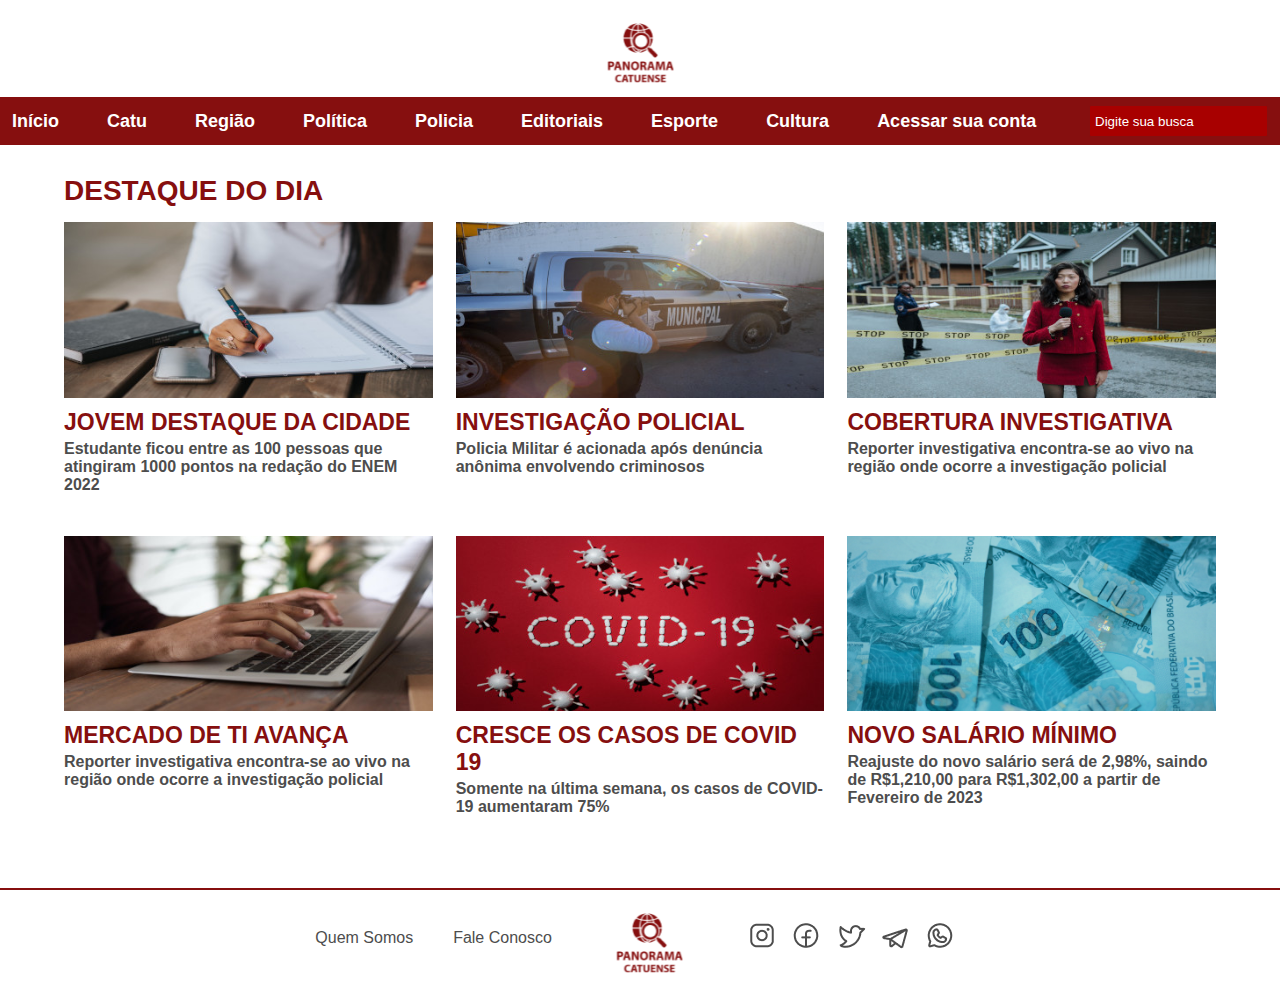
<file: html/index.html>
<!DOCTYPE html>
<html lang="pt-br">

<head>
    <meta charset="UTF-8">
    <meta http-equiv="X-UA-Compatible" content="IE=edge">
    <meta name="descrição" content="Página Inicial do Portal Panorama Catuense">
    <meta name="autores" content="Valter Filho e Álvaro">
    <link rel="stylesheet" href="/css/estilo.css">
    <title> Início - Panorama Catuense </title>
</head>

<body>
    <!-- INÍCIO DA ESTRUTURA DO CABEÇALHO DO PORTAL PANORAMA CATUENSE  -->
    <header class="cabeçalho-panorama-catuense"> 
        <div class="logotipo-superior-portal">
            <a href="/html/index.html"> <img src="/Icones e logotipos/Icones do logotipo/Logotipo Superior.png" alt="Logotipo do portal de notícias Panorama Catuense"> </a>
        </div>
        <nav class="menu-categorias-panorama-catuense"> 
            <ul> 
                <li id="espaçamento_esquerdo_categoria_inicio"> <a href="/html/index.html"> Início </a> </li>
                <li> <a href="/html/catu.html"> Catu </a> </li>
                <li> <a href="/html/região.html"> Região </a> </li>
                <li> <a href="/html/politica.html"> Política </a> </li>
                <li> <a href="/html/policia.html"> Policia </a> </li>
                <li> <a href="/html/editoriais.html"> Editoriais </a> </li>
                <li> <a href="/html/esporte.html"> Esporte </a> </li>
                <li> <a href="/html/cultura.html"> Cultura </a> </li>
                <li id="espaçamento-direito_acessar_conta"> <a href="/html/acessar_conta.html"> Acessar sua conta </a> </li>
            </ul> 
            <form action="" method="get" class="formulário_de_busca">
                <input class="input_do_campo_de_busca" type="text" id="texto-busca" placeholder="Digite sua busca">
            </form>        
        </nav>     
    </header>
    <!-- FIM DA ESTRUTURA DO CABEÇALHO DO PORTAL PANORAMA CATUENSE -->

    <!-- INÍCIO do contéudo principal da Página Inicial do portal Panorama Catuense -->
    <main class="conteúdo-principal-do-portal"> 
        <div class="titulo_principal_do_portal"> 
            <h1> Destaque do Dia </h1>
        </div>
        <section class="seção-principal-de-noticias"> 
            <div class="destaque card1">
                <img src="/imagens/imagens_pagina_index/destaque_1.jpg"
                    alt="Imagem de uma estudante segurando uma caneta e escrevendo em um caderno.">
                <h2> Jovem Destaque da Cidade </h2>
                <p> Estudante ficou entre as 100 pessoas que atingiram 1000 pontos na redação do ENEM 2022 </p>
            </div>

            <div class="destaque card2"> 
                <img src="/imagens/imagens_pagina_index/destaque_2.jpg"
                    alt="Imagem de um policial investigativo tirando uma foto de um local com uma câmera fotográfica.">
                <h2> Investigação Policial </h2>
                <p> Policia Militar é acionada após denúncia anônima envolvendo criminosos </p>
            </div>

            <div class="destaque card3"> 
                <img src="/imagens/imagens_pagina_index/destaque_3.jpg"
                    alt="Imagem da reporter investigativa sendo filmada no local do crime.">
                <h2> Cobertura Investigativa </h2>
                <p> Reporter investigativa encontra-se ao vivo na região onde ocorre a investigação policial </p>
            </div>

            <div class="destaque card4"> 
                <img src="/imagens/imagens_pagina_index/destaque_4.jpg" alt="Imagem de um homem teclando em seu Notebook.">
                <h2> Mercado de TI avança </h2>
                <p> Reporter investigativa encontra-se ao vivo na região onde ocorre a investigação policial </p>
            </div>

            <div class="destaque card5"> 
                <img src="/imagens/imagens_pagina_index/destaque_5.jpg" alt="Imagem ilustrativa do virús Covid-19.">
                <h2> Cresce os casos de Covid 19 </h2>
                <p> Somente na última semana, os casos de COVID-19 aumentaram 75% </p>
            </div>

            <div class="destaque card6">
                <img src="/imagens/imagens_pagina_index/destaque_6.png" alt="Imagem de diversas cédulas de 100 reais.">
                <h2> Novo Salário Mínimo </h2>
                <p> Reajuste do novo salário será de 2,98%, saindo de R$1,210,00 para R$1,302,00 a partir de Fevereiro
                    de 2023 </p>
            </div> 
        </section>
    </main> 
    <!-- FIM do contéudo principal da Página Inicial do portal Panorama Catuense -->

    <!-- INÍCIO DA ESTRUTURA DO RODAPÉ DO PORTAL PANORAMA CATUENSE  -->
    <footer class="rodapé-panorama-catuense">
        <div class="cartao navegação_rodapé">
            <nav class="navegação-rodapé">
                <ul>
                    <li id="colocar_espaçamento_li"> <a href="/html/quem_somos.html"> Quem Somos </a> </li>
                    <li class="retirar_espaçamento_li"> <a href="/html/fale_conosco.html"> Fale Conosco </a> </li>
                </ul>
            </nav>
        </div>

        <div class="cartao logotipo_inferior">
            <a href="/html/index.html"> <img src="/Icones e logotipos/Icones do logotipo/Logotipo Superior.png" alt="Logotipo inferior do portal de notícias Panorama Catuense"> </a>
        </div>

        <div class="cartao redes-sociais">
            <img class="imagens_redes_sociais" src="/Icones e logotipos/Icones das Redes Sociais do Rodapé/InstagramLogo.png" alt="Icone do Instagram">
            <img class="imagens_redes_sociais" src="/Icones e logotipos/Icones das Redes Sociais do Rodapé/FacebookLogo.png" alt="Icone do Facebook">
            <img class="imagens_redes_sociais" src="/Icones e logotipos/Icones das Redes Sociais do Rodapé/TwitterLogo.png" alt="Icone do Twiter">
            <img class="imagens_redes_sociais" src="/Icones e logotipos/Icones das Redes Sociais do Rodapé/TelegramLogo.png" alt="Icone do Telegram">
            <img class="imagens_redes_sociais" src="/Icones e logotipos/Icones das Redes Sociais do Rodapé/WhatsappLogo.png" alt="Icone do Whatsapp">
        </div>
    </footer>
     <!-- FIM DA ESTRUTURA DO RODAPÉ DO PORTAL PANORAMA CATUENSE  -->
</body>

</html>
</file>
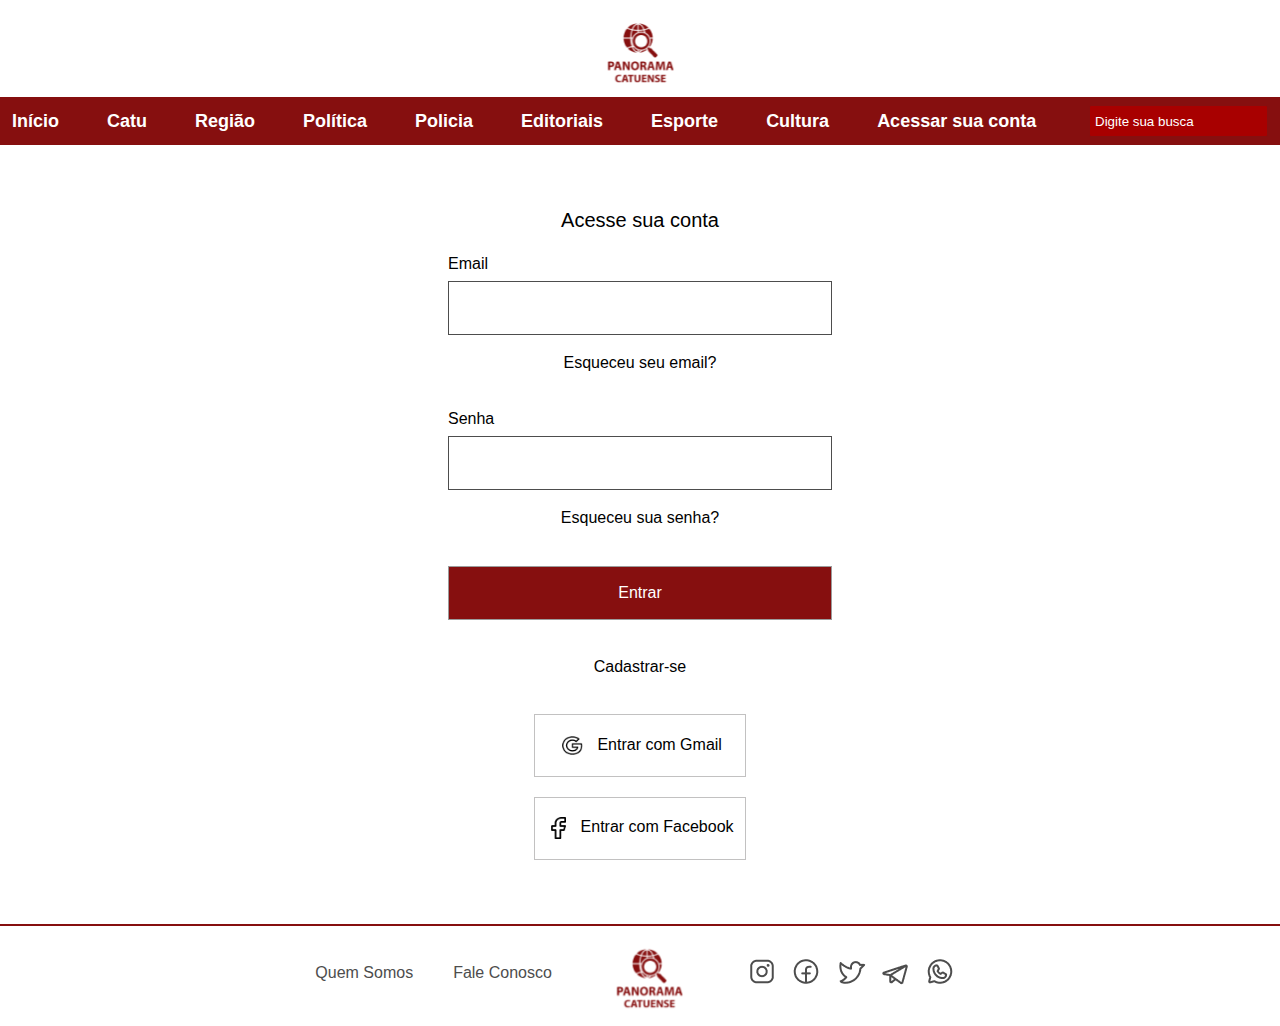
<file: html/acessar_conta.html>
<!DOCTYPE html>
<html lang="pt-br">
<head>
    <meta charset="UTF-8">
    <meta http-equiv="X-UA-Compatible" content="IE=edge">
    <meta name="viewport" content="width=device-width, initial-scale=1.0">
    <meta name="autores" content="Valter e Álvaro">
    <meta name="descrição" content="Acesse sua conta no Panorama Catuense">
    <link rel="stylesheet" href="/css/estilo.css">
    <title> Acesse sua conta </title>
</head>
<body>
     <!-- INÍCIO DA ESTRUTURA DO CABEÇALHO DO PORTAL PANORAMA CATUENSE  -->
    <header class="cabeçalho-panorama-catuense"> 
        <div class="logotipo-superior-portal">
            <a href="/html/index.html"> <img src="/Icones e logotipos/Icones do logotipo/Logotipo Superior.png" alt="Logotipo do portal de notícias Panorama Catuense"> </a>
        </div>
        <nav class="menu-categorias-panorama-catuense"> 
            <ul> 
                <li id="espaçamento_esquerdo_categoria_inicio"> <a href="/html/index.html"> Início </a> </li>
                <li> <a href="/html/catu.html"> Catu </a> </li>
                <li> <a href="/html/região.html"> Região </a> </li>
                <li> <a href="/html/politica.html"> Política </a> </li>
                <li> <a href="/html/policia.html"> Policia </a> </li>
                <li> <a href="/html/editoriais.html"> Editoriais </a> </li>
                <li> <a href="/html/esporte.html"> Esporte </a> </li>
                <li> <a href="/html/cultura.html"> Cultura </a> </li>
                <li id="espaçamento-direito_acessar_conta"> <a href="/html/acessar_conta.html"> Acessar sua conta </a> </li>
            </ul> 
            <form action="" method="get" class="formulário_de_busca">
                <input class="input_do_campo_de_busca" type="text" id="texto-busca" placeholder="Digite sua busca">
            </form>        
        </nav>     
    </header>
    <!-- FIM DA ESTRUTURA DO CABEÇALHO DO PORTAL PANORAMA CATUENSE -->

    <!-- INÍCIO da estrutura do conteúdo principal da categoria Acessar sua Conta do portal Panorama Catuense -->
    <main id="conteúdo_principal_da_página_de_login">
        <section>
            <div class="divisória_do_titulo_principal_login">
                <h1> Acesse sua conta </h1>
            </div>

            <div class="divisórias_do_campo_email_e_senha">
                <h2> Email</h2>
                <input type="text">
                <a href=""> Esqueceu seu email? </a>
            </div>

            <div class="divisórias_do_campo_email_e_senha">
                <h2> Senha </h2>
                <input type="password" name="senha" id="campo_de_inserir_senha">
                <a href=""> Esqueceu sua senha? </a>
            </div>
            
            <div>
                <button class="affordance_botão_entrar"> <a href="#"> Entrar </a> </button>
            </div>
            

            <div class="divisória_do_titulo_cadastrar_se">
                <a href=""> Cadastrar-se </a>
            </div>

            <div class="divisórias_gmail_e_facebook">
                <a href=""> <img src="/Icones e logotipos/Icones das redes de login/Icone - Login - Gmail.png" alt="imagem de um icone do gmail" class="icone_do_login_com_gmail"> Entrar com Gmail </a>
            </div>

            <div class="divisórias_gmail_e_facebook"> 
                <a href=""> <img src="/Icones e logotipos/Icones das redes de login/Icone - Login Facebook.png" alt="imagem de um icone do facebook" class="icone_do_login_com_facebook "> Entrar com Facebook </a>
            </div>
        </section>
    </main>
    <!-- FIM da estrutura do conteúdo principal da categoria Acessar sua Conta do portal Panorama Catuense -->

      <!-- INÍCIO DA ESTRUTURA DO RODAPÉ DO PORTAL PANORAMA CATUENSE  -->
    <footer class="rodapé-panorama-catuense">
        <div class="cartao navegação_rodapé">
            <nav class="navegação-rodapé">
                <ul>
                    <li id="colocar_espaçamento_li"> <a href="/html/quem_somos.html"> Quem Somos </a> </li>
                    <li class="retirar_espaçamento_li"> <a href="/html/fale_conosco.html"> Fale Conosco </a> </li>
                </ul>
            </nav>
        </div>

        <div class="cartao logotipo_inferior">
            <a href="/html/index.html"> <img src="/Icones e logotipos/Icones do logotipo/Logotipo Superior.png" alt="Logotipo inferior do portal de notícias Panorama Catuense"> </a>
        </div>

        <div class="cartao redes-sociais">
            <img class="imagens_redes_sociais" src="/Icones e logotipos/Icones das Redes Sociais do Rodapé/InstagramLogo.png" alt="Icone do Instagram">
            <img class="imagens_redes_sociais" src="/Icones e logotipos/Icones das Redes Sociais do Rodapé/FacebookLogo.png" alt="Icone do Facebook">
            <img class="imagens_redes_sociais" src="/Icones e logotipos/Icones das Redes Sociais do Rodapé/TwitterLogo.png" alt="Icone do Twiter">
            <img class="imagens_redes_sociais" src="/Icones e logotipos/Icones das Redes Sociais do Rodapé/TelegramLogo.png" alt="Icone do Telegram">
            <img class="imagens_redes_sociais" src="/Icones e logotipos/Icones das Redes Sociais do Rodapé/WhatsappLogo.png" alt="Icone do Whatsapp">
        </div>
    </footer>
     <!-- FIM DA ESTRUTURA DO RODAPÉ DO PORTAL PANORAMA CATUENSE  -->
</body>
</html>
</file>
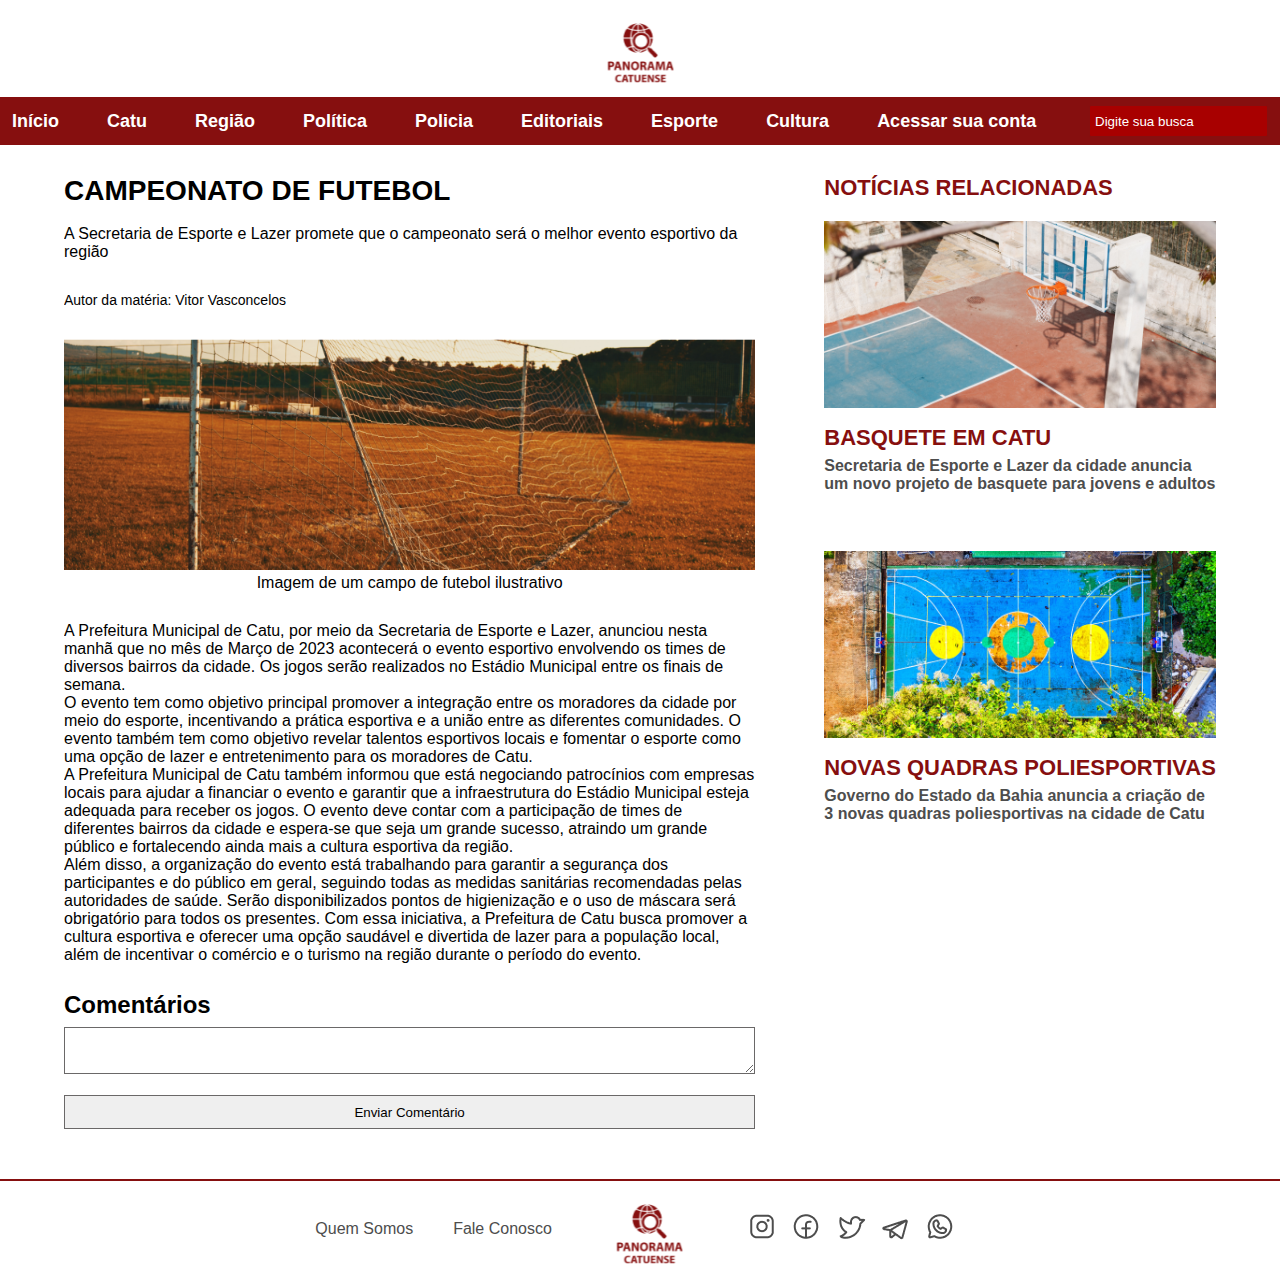
<file: html/campeonato_futebol.html>
<!DOCTYPE html>
<html lang="pt-br">
<head>
    <meta charset="UTF-8">
    <meta http-equiv="X-UA-Compatible" content="IE=edge">
    <meta name="viewport" content="width=device-width, initial-scale=1.0">
    <meta name="autores" content=" Valter e Álvaro ">
    <meta name="descrição" content="A Prefeitura Municipal de Catu anunciou um campeonato de futebol na cidade">
    <link rel="stylesheet" href="/css/estilo.css">
    <title> Campeonato de Futebol </title>
</head>
<body>
     <!-- INÍCIO DA ESTRUTURA DO CABEÇALHO DO PORTAL PANORAMA CATUENSE  -->
     <header class="cabeçalho-panorama-catuense"> 
        <div class="logotipo-superior-portal">
            <a href="/html/index.html"> <img src="/Icones e logotipos/Icones do logotipo/Logotipo Superior.png" alt="Logotipo do portal de notícias Panorama Catuense"> </a>
        </div>
        <nav class="menu-categorias-panorama-catuense"> 
            <ul> 
                <li id="espaçamento_esquerdo_categoria_inicio"> <a href="/html/index.html"> Início </a> </li>
                <li> <a href="/html/catu.html"> Catu </a> </li>
                <li> <a href="/html/região.html"> Região </a> </li>
                <li> <a href="/html/politica.html"> Política </a> </li>
                <li> <a href="/html/policia.html"> Policia </a> </li>
                <li> <a href="/html/editoriais.html"> Editoriais </a> </li>
                <li> <a href="/html/esporte.html"> Esporte </a> </li>
                <li> <a href="/html/cultura.html"> Cultura </a> </li>
                <li id="espaçamento-direito_acessar_conta"> <a href="/html/acessar_conta.html"> Acessar sua conta </a> </li>
            </ul> 
            <form action="" method="get" class="formulário_de_busca">
                <input class="input_do_campo_de_busca" type="text" id="texto-busca" placeholder="Digite sua busca">
            </form>        
        </nav>     
    </header>
    <!-- FIM DA ESTRUTURA DO CABEÇALHO DO PORTAL PANORAMA CATUENSE -->

    <!-- INÍCIO DA ESTRUTURA DO CONTÉUDO PRINCIPAL DA PÁGINA CAMPEONATO DE FUTEBOL -->
    <main id="conteúdo_principal_da_pagina_com_matéria_aberta">
        <!-- INÍCIO DA ESTRUTURA DA SEÇÃO PRINCIPAL DA PÁGINA CAMPEONATO DE FUTEBOL -->
        <section id="seção_da_matéria_principal_aberta">
            <div class="divisória_com_materia_principal_aberta">
                <h1 class="titulo_principal_da_materia_aberta"> Campeonato de Futebol </h1>
                <h2 class="subtitulo_da_materia_aberta"> A Secretaria de Esporte e Lazer promete que o campeonato será o melhor evento esportivo da região </h2>
                <p class="parágrafo_autor_da_matéria_principal"> Autor da matéria: Vitor Vasconcelos </p>
                <figure>
                    <img class="imagem_da_matéria_principal_aberta" src="/imagens/imagens_materia_campeonato_de_futebol/Campeonato de Futebol.png" alt="Imagem de uma trave que se encontra em um campo de futebol.">
                    <figcaption class="legenda_da_imagem_da_matéria_principal"> Imagem de um campo de futebol ilustrativo </figcaption>
                </figure>
                <p> A Prefeitura Municipal de Catu, por meio da Secretaria de Esporte e Lazer, anunciou nesta manhã que no mês de Março de 2023 acontecerá o evento esportivo envolvendo os times de diversos bairros da cidade. Os jogos serão realizados no Estádio Municipal entre os finais de semana. </p>
                <p> O evento tem como objetivo principal promover a integração entre os moradores da cidade por meio do esporte, incentivando a prática esportiva e a união entre as diferentes comunidades. O evento também tem como objetivo revelar talentos esportivos locais e fomentar o esporte como uma opção de lazer e entretenimento para os moradores de Catu. </p>
                <p> A Prefeitura Municipal de Catu também informou que está negociando patrocínios com empresas locais para ajudar a financiar o evento e garantir que a infraestrutura do Estádio Municipal esteja adequada para receber os jogos. O evento deve contar com a participação de times de diferentes bairros da cidade e espera-se que seja um grande sucesso, atraindo um grande público e fortalecendo ainda mais a cultura esportiva da região. </p>
                <p> Além disso, a organização do evento está trabalhando para garantir a segurança dos participantes e do público em geral, seguindo todas as medidas sanitárias recomendadas pelas autoridades de saúde. Serão disponibilizados pontos de higienização e o uso de máscara será obrigatório para todos os presentes. Com essa iniciativa, a Prefeitura de Catu busca promover a cultura esportiva e oferecer uma opção saudável e divertida de lazer para a população local, além de incentivar o comércio e o turismo na região durante o período do evento. </p>
            </div>        
        </section>
        <!-- FIM DA ESTRUTURA DA SEÇÃO PRINCIPAL DA PÁGINA CAMPEONATO DE FUTEBOL -->

        <!-- INÍCIO DA ESTRUTURA DO CONTÉUDO RELACIONADO A MATÉRIA DO CAMPEONATO DE FUTEBOL -->
       <aside id="contéudo_relacionado_a_matéria_aberta">
            <div class="divisória_com_titulo_noticias_relacionadas">
                <h2> Notícias Relacionadas </h2>
            </div>
            <div class="divisória_com_materia_relacionada_a_principal">
                <img class="imagem_da_materia_relacionada_a_principal" src="/imagens/imagens_materia_campeonato_de_futebol/Imagem - Destaque 3.png" alt="imagem de uma quadra de basquete.">
                <h2 class="titulo_da_matéria_relacionada_a_principal"> Basquete em Catu </h2>
                <h3 class="subtitulo_da_matéria_relacionada_a_principal"> Secretaria de Esporte e Lazer da cidade anuncia um novo projeto de basquete para jovens e adultos </h3>
            </div>

            <div class="divisória_com_materia_relacionada_a_principal">
                <img class="imagem_da_materia_relacionada_a_principal" src="/imagens/imagens_materia_campeonato_de_futebol/Imagem - Destaque 4.png" alt="imagem panorâmica de uma quadra poliesportiva.">
                <h2 class="titulo_da_matéria_relacionada_a_principal"> Novas Quadras Poliesportivas </h2>
                <h3 class="subtitulo_da_matéria_relacionada_a_principal"> Governo do Estado da Bahia anuncia a criação de 3 novas quadras poliesportivas na cidade de Catu </h3>
            </div>
       </aside>
       <!-- FIM DA ESTRUTURA DO CONTÉUDO RELACIONADO A MATÉRIA DO CAMPEONATO DE FUTEBOL -->

       <!-- INÍCIO DA ESTRUTURA DO CONTEÚDO PRINCIPAL INDEPEDENTE DA MATÉRIA DO CAMPEONATO DE FUTEBOL -->
       <article id="conteúdo_principal_independente">
            <h3 id="titulo_comentários"> Comentários </h3>
            <form action="" class="comentários">
                <textarea name="campo_de_comentário" id="texto_de_comentário" cols="30" rows="10"></textarea>
                <button class="botão_de_enviar_comentário"> Enviar Comentário </button>
            </form>
        </article>
        <!-- FIM DA ESTRUTURA DO CONTEÚDO PRINCIPAL INDEPEDENTE DA MATÉRIA DO CAMPEONATO DE FUTEBOL -->
    </main> 
    <!-- FIM DA ESTRUTURA DO CONTÉUDO PRINCIPAL DA PÁGINA CAMPEONATO DE FUTEBOL -->

    <!-- INÍCIO DA ESTRUTURA DO RODAPÉ DO PORTAL PANORAMA CATUENSE  -->
    <footer class="rodapé-panorama-catuense">
        <div class="cartao navegação_rodapé">
            <nav class="navegação-rodapé">
                <ul>
                    <li id="colocar_espaçamento_li"> <a href="/html/quem_somos.html"> Quem Somos </a> </li>
                    <li class="retirar_espaçamento_li"> <a href="/html/fale_conosco.html"> Fale Conosco </a> </li>
                </ul>
            </nav>
        </div>

        <div class="cartao logotipo_inferior">
            <a href="/html/index.html"> <img src="/Icones e logotipos/Icones do logotipo/Logotipo Superior.png" alt="Logotipo inferior do portal de notícias Panorama Catuense"> </a>
        </div>

        <div class="cartao redes-sociais">
            <img class="imagens_redes_sociais" src="/Icones e logotipos/Icones das Redes Sociais do Rodapé/InstagramLogo.png" alt="Icone do Instagram">
            <img class="imagens_redes_sociais" src="/Icones e logotipos/Icones das Redes Sociais do Rodapé/FacebookLogo.png" alt="Icone do Facebook">
            <img class="imagens_redes_sociais" src="/Icones e logotipos/Icones das Redes Sociais do Rodapé/TwitterLogo.png" alt="Icone do Twiter">
            <img class="imagens_redes_sociais" src="/Icones e logotipos/Icones das Redes Sociais do Rodapé/TelegramLogo.png" alt="Icone do Telegram">
            <img class="imagens_redes_sociais" src="/Icones e logotipos/Icones das Redes Sociais do Rodapé/WhatsappLogo.png" alt="Icone do Whatsapp">
        </div>
    </footer>
     <!-- FIM DA ESTRUTURA DO RODAPÉ DO PORTAL PANORAMA CATUENSE  -->
</body>
</html>
</file>
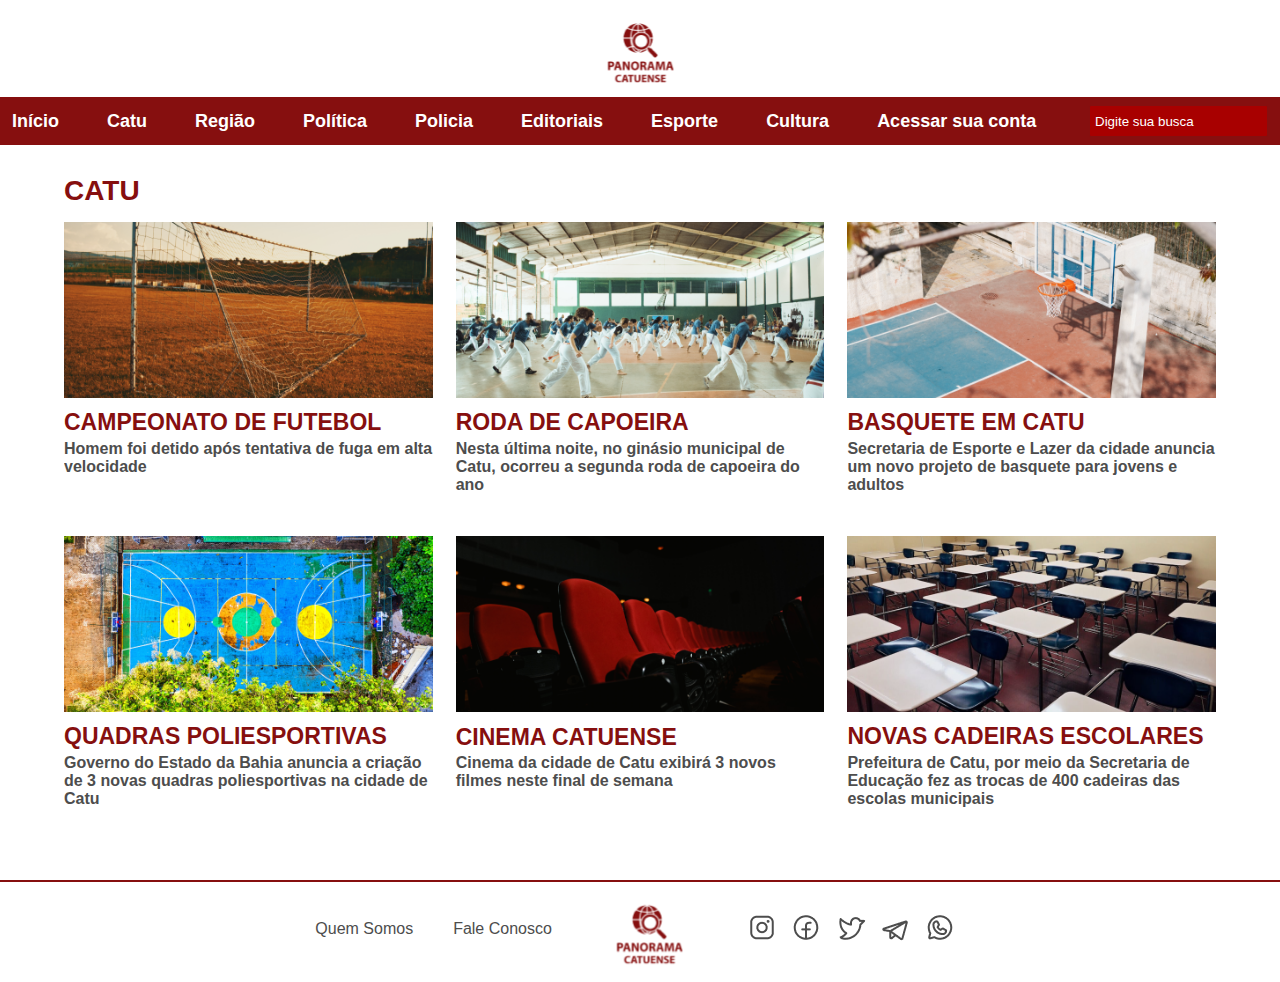
<file: html/catu.html>
<!DOCTYPE html>
<html lang="pt-br">
<head>
    <meta charset="UTF-8">
    <meta http-equiv="X-UA-Compatible" content="IE=edge">
    <meta name="viewport" content="width=device-width, initial-scale=1.0">
    <meta name="autores" content="Valter e Álvaro">
    <meta name="descrição" content="Principais notícias da cidade de Catu">
    <link rel="stylesheet" href="/css/estilo.css">
    <title> Catu </title>
</head>
<body>
    <!-- INÍCIO DA ESTRUTURA DO CABEÇALHO DO PORTAL PANORAMA CATUENSE  -->
    <header class="cabeçalho-panorama-catuense"> 
        <div class="logotipo-superior-portal">
            <a href="/html/index.html"> <img src="/Icones e logotipos/Icones do logotipo/Logotipo Superior.png" alt="Logotipo do portal de notícias Panorama Catuense"> </a>
        </div>
        <nav class="menu-categorias-panorama-catuense"> 
            <ul> 
                <li id="espaçamento_esquerdo_categoria_inicio"> <a href="/html/index.html"> Início </a> </li>
                <li> <a href="/html/catu.html"> Catu </a> </li>
                <li> <a href="/html/região.html"> Região </a> </li>
                <li> <a href="/html/politica.html"> Política </a> </li>
                <li> <a href="/html/policia.html"> Policia </a> </li>
                <li> <a href="/html/editoriais.html"> Editoriais </a> </li>
                <li> <a href="/html/esporte.html"> Esporte </a> </li>
                <li> <a href="/html/cultura.html"> Cultura </a> </li>
                <li id="espaçamento-direito_acessar_conta"> <a href="/html/acessar_conta.html"> Acessar sua conta </a> </li>
            </ul> 
            <form action="" method="get" class="formulário_de_busca">
                <input class="input_do_campo_de_busca" type="text" id="texto-busca" placeholder="Digite sua busca">
            </form>        
        </nav>     
    </header>
    <!-- FIM DA ESTRUTURA DO CABEÇALHO DO PORTAL PANORAMA CATUENSE -->
    
    <!-- INÍCIO do contéudo principal da categoria Catu do Panorama Catuense -->
    <main class="conteúdo-principal-do-portal"> 
        <div class="titulo_principal_do_portal"> 
            <h1> Catu </h1>
        </div>
        
        <section class="seção-principal-de-noticias"> 
            <div class="destaque card1">
                <a href="campeonato_futebol.html"> <img src="/imagens/imagens_categoria_catu/destaque_1.png"
                    alt="Imagem próxima a uma das traves de um campo de futebol."> </a>
                <a href="campeonato_futebol.html"> <h2> Campeonato de Futebol </h2> </a> 
                <a href="campeonato_futebol.html"> <p> Homem foi detido após tentativa de fuga em alta velocidade </p> </a>
            </div>

            <div class="destaque card2"> 
                <img src="/imagens/imagens_categoria_catu/destaque_2.png"
                alt="Imagem de uma roda de capoeira acontecendo em um ginásio esportivo.">
                <h2> Roda de Capoeira </h2>
                <p> Nesta última noite, no ginásio municipal de Catu, ocorreu a segunda roda de capoeira do ano </p>
            </div>

            <div class="destaque card3"> 
                <img src="/imagens/imagens_categoria_catu/destaque_3.png"
                alt="Imagem de uma quadra de basquete.">
                <h2> Basquete em Catu </h2>
                <p> Secretaria de Esporte e Lazer da cidade anuncia um novo projeto de basquete para jovens e adultos  </p>
            </div>

            <div class="destaque card4"> 
                <img src="/imagens/imagens_categoria_catu/destaque_4.png" alt="Vista panorâmica de uma quadra poliesportiva.">
                <h2> Quadras Poliesportivas </h2>
                <p> Governo do Estado da Bahia anuncia a criação de 3 novas quadras poliesportivas na cidade de Catu </p>
            </div>

            <div class="destaque card5"> 
                <img src="/imagens/imagens_categoria_catu/destaque_5.png" alt="Imagem de uma fileira de cadeira de um semana.">
                <h2> Cinema Catuense </h2>
                <p> Cinema da cidade de Catu exibirá 3 novos filmes neste final de semana </p>
            </div>

            <div class="destaque card6">
                <img src="/imagens/imagens_categoria_catu/destaque_6.png" alt="Imagem de cadeiras em uma sala de aula.">
                <h2> Novas cadeiras escolares </h2>
                <p> Prefeitura de Catu, por meio da Secretaria de Educação fez as trocas de 400 cadeiras das escolas municipais </p>
            </div>
        </section>
    </main> 
    <!-- FIM do contéudo principal da categoria Catu do Panorama Catuense -->

    <!-- INÍCIO DA ESTRUTURA DO RODAPÉ DO PORTAL PANORAMA CATUENSE  -->
    <footer class="rodapé-panorama-catuense">
        <div class="cartao navegação_rodapé">
            <nav class="navegação-rodapé">
                <ul>
                    <li id="colocar_espaçamento_li"> <a href="/html/quem_somos.html"> Quem Somos </a> </li>
                    <li class="retirar_espaçamento_li"> <a href="/html/fale_conosco.html"> Fale Conosco </a> </li>
                </ul>
            </nav>
        </div>

        <div class="cartao logotipo_inferior">
            <a href="/html/index.html"> <img src="/Icones e logotipos/Icones do logotipo/Logotipo Superior.png" alt="Logotipo inferior do portal de notícias Panorama Catuense"> </a>
        </div>

        <div class="cartao redes-sociais">
            <img class="imagens_redes_sociais" src="/Icones e logotipos/Icones das Redes Sociais do Rodapé/InstagramLogo.png" alt="Icone do Instagram">
            <img class="imagens_redes_sociais" src="/Icones e logotipos/Icones das Redes Sociais do Rodapé/FacebookLogo.png" alt="Icone do Facebook">
            <img class="imagens_redes_sociais" src="/Icones e logotipos/Icones das Redes Sociais do Rodapé/TwitterLogo.png" alt="Icone do Twiter">
            <img class="imagens_redes_sociais" src="/Icones e logotipos/Icones das Redes Sociais do Rodapé/TelegramLogo.png" alt="Icone do Telegram">
            <img class="imagens_redes_sociais" src="/Icones e logotipos/Icones das Redes Sociais do Rodapé/WhatsappLogo.png" alt="Icone do Whatsapp">
        </div>
    </footer>
    <!-- FIM DA ESTRUTURA DO RODAPÉ DO PORTAL PANORAMA CATUENSE  -->
</body>
</html>
</file>
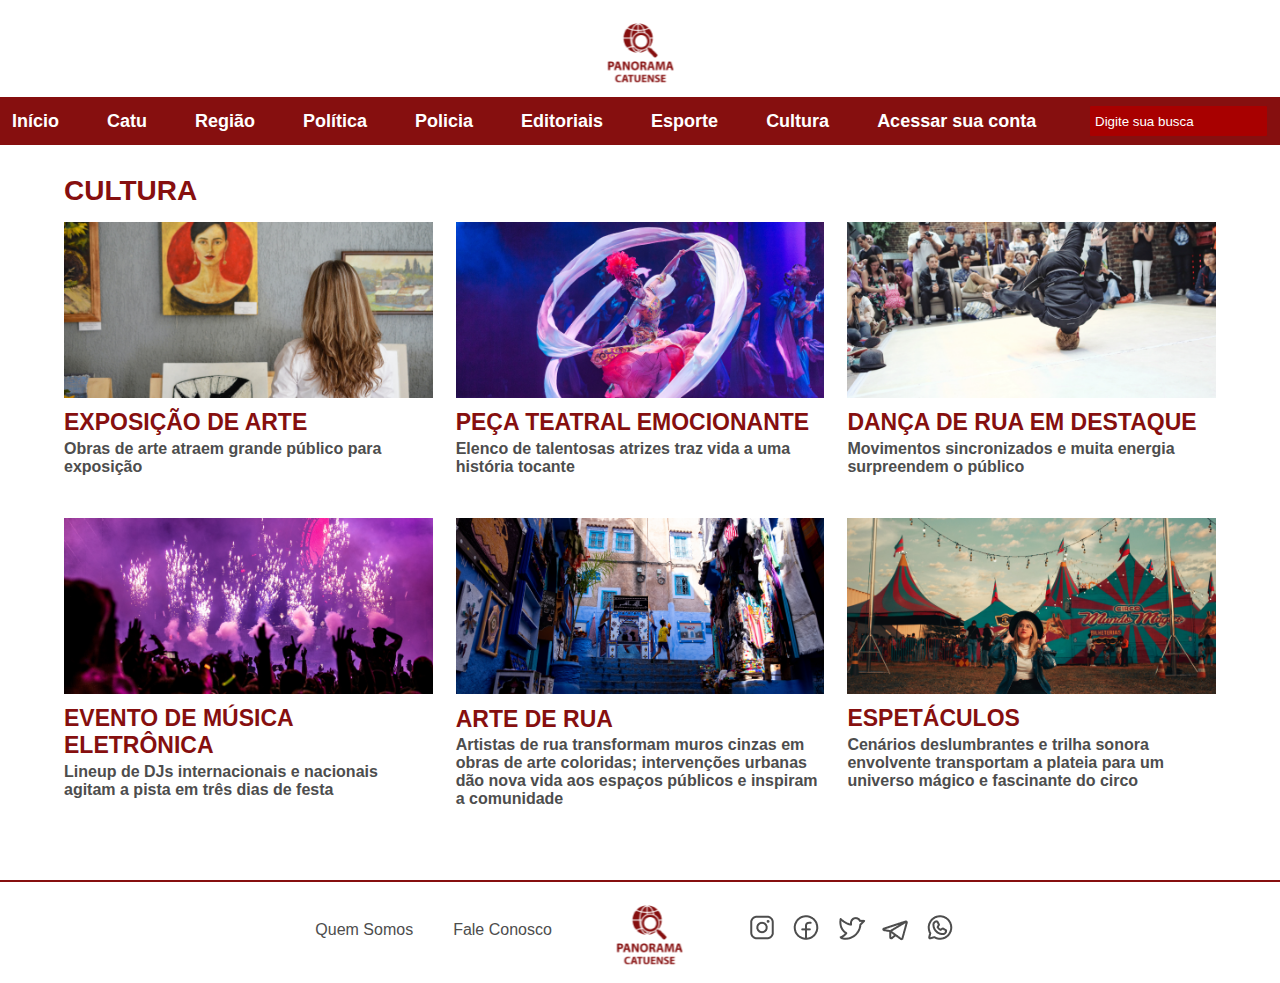
<file: html/cultura.html>
<!DOCTYPE html>
<html lang="pt-br">
<head>
    <meta charset="UTF-8">
    <meta http-equiv="X-UA-Compatible" content="IE=edge">
    <meta name="viewport" content="width=device-width, initial-scale=1.0">
    <meta name="autores" content="Valter e Álvaro">
    <meta name="descrição" content="Principais notícias sobre a cultura estadual e nacional.">
    <link rel="stylesheet" href="/css/estilo.css">
    <title> Cultura </title>
</head>
<body>
    <!-- INÍCIO DA ESTRUTURA DO CABEÇALHO DO PORTAL PANORAMA CATUENSE  -->
    <header class="cabeçalho-panorama-catuense"> 
        <div class="logotipo-superior-portal">
            <a href="/html/index.html"> <img src="/Icones e logotipos/Icones do logotipo/Logotipo Superior.png" alt="Logotipo do portal de notícias Panorama Catuense"> </a>
        </div>
        <nav class="menu-categorias-panorama-catuense"> 
            <ul> 
                <li id="espaçamento_esquerdo_categoria_inicio"> <a href="/html/index.html"> Início </a> </li>
                <li> <a href="/html/catu.html"> Catu </a> </li>
                <li> <a href="/html/região.html"> Região </a> </li>
                <li> <a href="/html/politica.html"> Política </a> </li>
                <li> <a href="/html/policia.html"> Policia </a> </li>
                <li> <a href="/html/editoriais.html"> Editoriais </a> </li>
                <li> <a href="/html/esporte.html"> Esporte </a> </li>
                <li> <a href="/html/cultura.html"> Cultura </a> </li>
                <li id="espaçamento-direito_acessar_conta"> <a href="/html/acessar_conta.html"> Acessar sua conta </a> </li>
            </ul> 
            <form action="" method="get" class="formulário_de_busca">
                <input class="input_do_campo_de_busca" type="text" id="texto-busca" placeholder="Digite sua busca">
            </form>        
        </nav>     
    </header>
    <!-- FIM DA ESTRUTURA DO CABEÇALHO DO PORTAL PANORAMA CATUENSE -->
    
    <!-- INÍCIO do contéudo principal da categoria Cultura do Panorama Catuense -->
    <main class="conteúdo-principal-do-portal"> 
        <div class="titulo_principal_do_portal"> 
            <h1> Cultura </h1>
        </div>
        
        <section class="seção-principal-de-noticias"> 
            <div class="destaque card1">
                <img src="/imagens/imagens_categoria_cultura/destaque_1.png"
                    alt="Imagem de uma visitante vislumbrando uma obra de arte."> 
                <h2> Exposição de arte </h2>
                <p> Obras de arte  atraem grande público para exposição </p>
            </div>

            <div class="destaque card2"> 
                <img src="/imagens/imagens_categoria_cultura/destaque_2.png"
                alt="Imagem das atrizes se apresentando em um teatro.">
                <h2> Peça Teatral Emocionante </h2>
                <p> Elenco de talentosas atrizes traz vida a uma história tocante </p>
            </div>

            <div class="destaque card3"> 
                <img src="/imagens/imagens_categoria_cultura/destaque_3.png"
                alt="Imagem de um artista de dança de rua em ação.">
                <h2> Dança de Rua em Destaque </h2>
                <p> Movimentos sincronizados e muita energia surpreendem o público  </p>
            </div>

            <div class="destaque card4"> 
                <img src="/imagens/imagens_categoria_cultura/destaque_4.png" alt="Imagem do público no evento festivo.">
                <h2> Evento de Música Eletrônica </h2>
                <p> Lineup de DJs internacionais e nacionais agitam a pista em três dias de festa </p>
            </div>

            <div class="destaque card5"> 
                <img src="/imagens/imagens_categoria_cultura/destaque_5.png" alt="Imagem das obras de arte de rua que o artista realizou.">
                <h2>Arte de Rua </h2>
                <p> Artistas de rua transformam muros cinzas em obras de arte coloridas; intervenções urbanas dão nova vida aos espaços públicos e inspiram a comunidade </p>
            </div>

            <div class="destaque card6">
                <img src="/imagens/imagens_categoria_cultura/destaque_6.png" alt="Imagem do local onde está instalado o circo.">
                <h2> Espetáculos </h2>
                <p> Cenários deslumbrantes e trilha sonora envolvente transportam a plateia para um universo mágico e fascinante do circo </p>
            </div>
        </section>
    </main> 
    <!-- FIM do contéudo principal da categoria Cultura do portal Panorama Catuense -->

    <!-- INÍCIO DA ESTRUTURA DO RODAPÉ DO PORTAL PANORAMA CATUENSE  -->
    <footer class="rodapé-panorama-catuense">
        <div class="cartao navegação_rodapé">
            <nav class="navegação-rodapé">
                <ul>
                    <li id="colocar_espaçamento_li"> <a href="/html/quem_somos.html"> Quem Somos </a> </li>
                    <li class="retirar_espaçamento_li"> <a href="/html/fale_conosco.html"> Fale Conosco </a> </li>
                </ul>
            </nav>
        </div>

        <div class="cartao logotipo_inferior">
            <a href="/html/index.html"> <img src="/Icones e logotipos/Icones do logotipo/Logotipo Superior.png" alt="Logotipo inferior do portal de notícias Panorama Catuense"> </a>
        </div>

        <div class="cartao redes-sociais">
            <img class="imagens_redes_sociais" src="/Icones e logotipos/Icones das Redes Sociais do Rodapé/InstagramLogo.png" alt="Icone do Instagram">
            <img class="imagens_redes_sociais" src="/Icones e logotipos/Icones das Redes Sociais do Rodapé/FacebookLogo.png" alt="Icone do Facebook">
            <img class="imagens_redes_sociais" src="/Icones e logotipos/Icones das Redes Sociais do Rodapé/TwitterLogo.png" alt="Icone do Twiter">
            <img class="imagens_redes_sociais" src="/Icones e logotipos/Icones das Redes Sociais do Rodapé/TelegramLogo.png" alt="Icone do Telegram">
            <img class="imagens_redes_sociais" src="/Icones e logotipos/Icones das Redes Sociais do Rodapé/WhatsappLogo.png" alt="Icone do Whatsapp">
        </div>
    </footer>
    <!-- FIM DA ESTRUTURA DO RODAPÉ DO PORTAL PANORAMA CATUENSE  -->
</body>
</html>
</file>
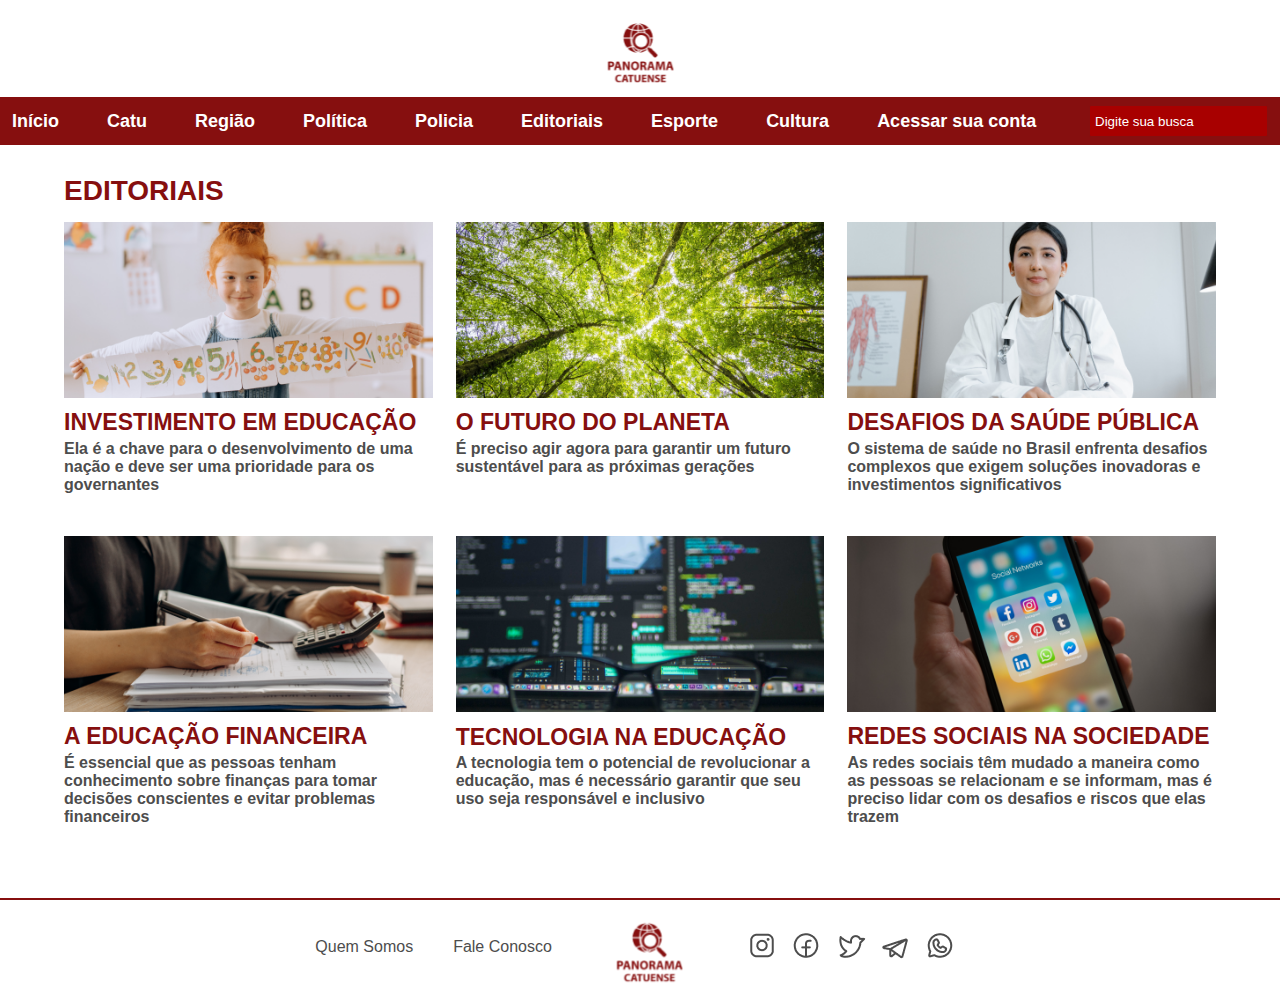
<file: html/editoriais.html>
<!DOCTYPE html>
<html lang="pt-br">
<head>
    <meta charset="UTF-8">
    <meta http-equiv="X-UA-Compatible" content="IE=edge">
    <meta name="viewport" content="width=device-width, initial-scale=1.0">
    <meta name="autores" content="Valter e Álvaro">
    <meta name="descrição" content="Editoriais dos jornalistas do Panorama Catuense">
    <link rel="stylesheet" href="/css/estilo.css">
    <title> Editoriais </title>
</head>
<body>
    <!-- INÍCIO DA ESTRUTURA DO CABEÇALHO DO PORTAL PANORAMA CATUENSE  -->
    <header class="cabeçalho-panorama-catuense"> 
        <div class="logotipo-superior-portal">
            <a href="/html/index.html"> <img src="/Icones e logotipos/Icones do logotipo/Logotipo Superior.png" alt="Logotipo do portal de notícias Panorama Catuense"> </a>
        </div>
        <nav class="menu-categorias-panorama-catuense"> 
            <ul> 
                <li id="espaçamento_esquerdo_categoria_inicio"> <a href="/html/index.html"> Início </a> </li>
                <li> <a href="/html/catu.html"> Catu </a> </li>
                <li> <a href="/html/região.html"> Região </a> </li>
                <li> <a href="/html/politica.html"> Política </a> </li>
                <li> <a href="/html/policia.html"> Policia </a> </li>
                <li> <a href="/html/editoriais.html"> Editoriais </a> </li>
                <li> <a href="/html/esporte.html"> Esporte </a> </li>
                <li> <a href="/html/cultura.html"> Cultura </a> </li>
                <li id="espaçamento-direito_acessar_conta"> <a href="/html/acessar_conta.html"> Acessar sua conta </a> </li>
            </ul> 
            <form action="" method="get" class="formulário_de_busca">
                <input class="input_do_campo_de_busca" type="text" id="texto-busca" placeholder="Digite sua busca">
            </form>        
        </nav>     
    </header>
    <!-- FIM DA ESTRUTURA DO CABEÇALHO DO PORTAL PANORAMA CATUENSE -->
    
    <!-- INÍCIO do contéudo principal da categoria Editoriais do portal Panorama Catuense -->
    <main class="conteúdo-principal-do-portal"> 
        <div class="titulo_principal_do_portal"> 
            <h1> Editoriais </h1>
        </div>
        
        <section class="seção-principal-de-noticias"> 
            <div class="destaque card1">
                <img src="/imagens/imagens_categoria_editoriais/destaque_1.png" alt="Imagem de uma criança segurando papeis informando os números de 1 à 10."> 
                <h2> Investimento em Educação </h2> </a> 
                <p> Ela é a chave para o desenvolvimento de uma nação e deve ser uma prioridade para os governantes </p>
            </div>

            <div class="destaque card2"> 
                <img src="/imagens/imagens_categoria_editoriais/destaque_2.png"
                alt="Imagem de árvores, vistas de baixo para cima em uma floresta.">
                <h2> O Futuro do Planeta </h2>
                <p> É preciso agir agora para garantir um futuro sustentável para as próximas gerações </p>
            </div>

            <div class="destaque card3"> 
                <img src="/imagens/imagens_categoria_editoriais/destaque_3.png"
                alt="Imagem de uma médica.">
                <h2> Desafios da Saúde Pública </h2>
                <p> O sistema de saúde no Brasil enfrenta desafios complexos que exigem soluções inovadoras e investimentos significativos  </p>
            </div>

            <div class="destaque card4"> 
                <img src="/imagens/imagens_categoria_editoriais/destaque_4.png" alt="Imagem de uma mulher utilizando uma calculadora, uma caneta e um caderno.">
                <h2> A Educação Financeira </h2>
                <p> É essencial que as pessoas tenham conhecimento sobre finanças para tomar decisões conscientes e evitar problemas financeiros </p>
            </div>

            <div class="destaque card5"> 
                <img src="/imagens/imagens_categoria_editoriais/destaque_5.png" alt="Imagem de varias telas contendo linhas de códigos e um óculos.">
                <h2> Tecnologia na Educação </h2>
                <p> A tecnologia tem o potencial de revolucionar a educação, mas é necessário garantir que seu uso seja responsável e inclusivo </p>
            </div>

            <div class="destaque card6">
                <img src="/imagens/imagens_categoria_editoriais/destaque_6.png" alt="Imagem da interface de um Iphone com apps de redes sociais.">
                <h2> Redes Sociais na Sociedade </h2>
                <p> As redes sociais têm mudado a maneira como as pessoas se relacionam e se informam, mas é preciso lidar com os desafios e riscos que elas trazem </p>
            </div>
        </section>
    </main> 
    <!-- FIM do contéudo principal da categoria Editoriais do portal Panorama Catuense -->

    <!-- INÍCIO DA ESTRUTURA DO RODAPÉ DO PORTAL PANORAMA CATUENSE  -->
    <footer class="rodapé-panorama-catuense">
        <div class="cartao navegação_rodapé">
            <nav class="navegação-rodapé">
                <ul>
                    <li id="colocar_espaçamento_li"> <a href="/html/quem_somos.html"> Quem Somos </a> </li>
                    <li class="retirar_espaçamento_li"> <a href="/html/fale_conosco.html"> Fale Conosco </a> </li>
                </ul>
            </nav>
        </div>

        <div class="cartao logotipo_inferior">
            <a href="/html/index.html"> <img src="/Icones e logotipos/Icones do logotipo/Logotipo Superior.png" alt="Logotipo inferior do portal de notícias Panorama Catuense"> </a>
        </div>

        <div class="cartao redes-sociais">
            <img class="imagens_redes_sociais" src="/Icones e logotipos/Icones das Redes Sociais do Rodapé/InstagramLogo.png" alt="Icone do Instagram">
            <img class="imagens_redes_sociais" src="/Icones e logotipos/Icones das Redes Sociais do Rodapé/FacebookLogo.png" alt="Icone do Facebook">
            <img class="imagens_redes_sociais" src="/Icones e logotipos/Icones das Redes Sociais do Rodapé/TwitterLogo.png" alt="Icone do Twiter">
            <img class="imagens_redes_sociais" src="/Icones e logotipos/Icones das Redes Sociais do Rodapé/TelegramLogo.png" alt="Icone do Telegram">
            <img class="imagens_redes_sociais" src="/Icones e logotipos/Icones das Redes Sociais do Rodapé/WhatsappLogo.png" alt="Icone do Whatsapp">
        </div>
    </footer>
    <!-- FIM DA ESTRUTURA DO RODAPÉ DO PORTAL PANORAMA CATUENSE  -->
</body>
</html>
</file>
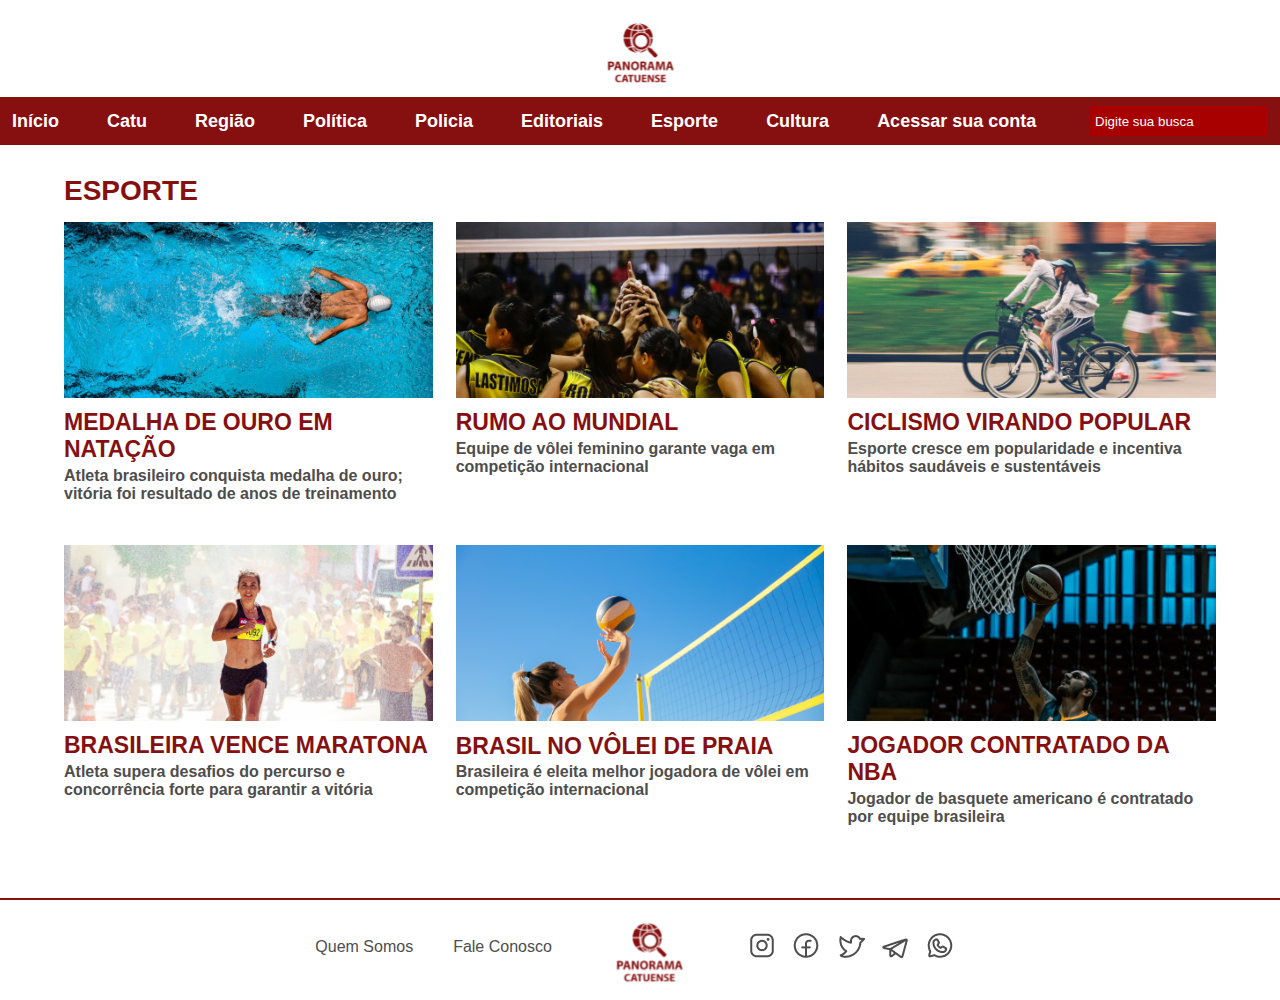
<file: html/esporte.html>
<!DOCTYPE html>
<html lang="pt-br">
<head>
    <meta charset="UTF-8">
    <meta http-equiv="X-UA-Compatible" content="IE=edge">
    <meta name="viewport" content="width=device-width, initial-scale=1.0">
    <meta name="descrição" content="Principais notícias esportivas">
    <meta name="autores" content="Valter e Álvaro">
    <link rel="stylesheet" href="/css/estilo.css">
    <title> Esporte </title>
</head>
<body>
    <!-- INÍCIO DA ESTRUTURA DO CABEÇALHO DO PORTAL PANORAMA CATUENSE  -->
    <header class="cabeçalho-panorama-catuense"> 
        <div class="logotipo-superior-portal">
            <a href="/html/index.html"> <img src="/Icones e logotipos/Icones do logotipo/Logotipo Superior.png" alt="Logotipo do portal de notícias Panorama Catuense"> </a>
        </div>
        <nav class="menu-categorias-panorama-catuense"> 
            <ul> 
                <li id="espaçamento_esquerdo_categoria_inicio"> <a href="/html/index.html"> Início </a> </li>
                <li> <a href="/html/catu.html"> Catu </a> </li>
                <li> <a href="/html/região.html"> Região </a> </li>
                <li> <a href="/html/politica.html"> Política </a> </li>
                <li> <a href="/html/policia.html"> Policia </a> </li>
                <li> <a href="/html/editoriais.html"> Editoriais </a> </li>
                <li> <a href="/html/esporte.html"> Esporte </a> </li>
                <li> <a href="/html/cultura.html"> Cultura </a> </li>
                <li id="espaçamento-direito_acessar_conta"> <a href="/html/acessar_conta.html"> Acessar sua conta </a> </li>
            </ul> 
            <form action="" method="get" class="formulário_de_busca">
                <input class="input_do_campo_de_busca" type="text" id="texto-busca" placeholder="Digite sua busca">
            </form>        
        </nav>     
    </header>
    <!-- FIM DA ESTRUTURA DO CABEÇALHO DO PORTAL PANORAMA CATUENSE -->
    
    <!-- INÍCIO do contéudo principal da categoria Esporte do portal Panorama Catuense -->
    <main class="conteúdo-principal-do-portal"> 
        <div class="titulo_principal_do_portal"> 
            <h1> Esporte </h1>
        </div>
        
        <section class="seção-principal-de-noticias"> 
            <div class="destaque card1">
                <img src="/imagens/imagens_categoria_esporte/destaque_1.png" alt="Imagem de um atleta brasileiro nadando em uma piscina aquática."> 
                <h2> Medalha de Ouro em Natação </h2> </a> 
                <p> Atleta brasileiro conquista medalha de ouro; vitória foi resultado de anos de treinamento </p>
            </div>

            <div class="destaque card2"> 
                <img src="/imagens/imagens_categoria_esporte/destaque_2.png"
                alt="Imagem das atletas de vôlei comprimentando-se.">
                <h2> Rumo ao Mundial </h2>
                <p> Equipe de vôlei feminino garante vaga em competição internacional </p>
            </div>

            <div class="destaque card3"> 
                <img src="/imagens/imagens_categoria_esporte/destaque_3.png"
                alt="Imagem de duas pessoas praticando ciclismo em via pública.">
                <h2> Ciclismo Virando Popular </h2>
                <p> Esporte cresce em popularidade e incentiva hábitos saudáveis e sustentáveis </p>
            </div>

            <div class="destaque card4"> 
                <img src="/imagens/imagens_categoria_esporte/destaque_4.png" alt="Imagem da atleta brasileira correndo durante a maratona.">
                <h2> Brasileira Vence Maratona </h2>
                <p> Atleta supera desafios do percurso e concorrência forte para garantir a vitória </p>
            </div>

            <div class="destaque card5"> 
                <img src="/imagens/imagens_categoria_esporte/destaque_5.png" alt="Imagem de uma atleta brasileira jogando vôlei de praia.">
                <h2> Brasil no Vôlei de Praia </h2>
                <p> Brasileira é eleita melhor jogadora de vôlei em competição internacional </p>
            </div>

            <div class="destaque card6">
                <img src="/imagens/imagens_categoria_esporte/destaque_6.png" alt="Imagem do jogador de basquete americano em ação em um ginásio.">
                <h2> Jogador Contratado da NBA </h2>
                <p> Jogador de basquete americano é contratado por equipe brasileira </p>
            </div>
        </section>
    </main> 
    <!-- FIM do contéudo principal do portal Panorama Catuense -->

    <!-- INÍCIO DA ESTRUTURA DO RODAPÉ DO PORTAL PANORAMA CATUENSE  -->
    <footer class="rodapé-panorama-catuense">
        <div class="cartao navegação_rodapé">
            <nav class="navegação-rodapé">
                <ul>
                    <li id="colocar_espaçamento_li"> <a href="/html/quem_somos.html"> Quem Somos </a> </li>
                    <li class="retirar_espaçamento_li"> <a href="/html/fale_conosco.html"> Fale Conosco </a> </li>
                </ul>
            </nav>
        </div>

        <div class="cartao logotipo_inferior">
            <a href="/html/index.html"> <img src="/Icones e logotipos/Icones do logotipo/Logotipo Superior.png" alt="Logotipo inferior do portal de notícias Panorama Catuense"> </a>
        </div>

        <div class="cartao redes-sociais">
            <img class="imagens_redes_sociais" src="/Icones e logotipos/Icones das Redes Sociais do Rodapé/InstagramLogo.png" alt="Icone do Instagram">
            <img class="imagens_redes_sociais" src="/Icones e logotipos/Icones das Redes Sociais do Rodapé/FacebookLogo.png" alt="Icone do Facebook">
            <img class="imagens_redes_sociais" src="/Icones e logotipos/Icones das Redes Sociais do Rodapé/TwitterLogo.png" alt="Icone do Twiter">
            <img class="imagens_redes_sociais" src="/Icones e logotipos/Icones das Redes Sociais do Rodapé/TelegramLogo.png" alt="Icone do Telegram">
            <img class="imagens_redes_sociais" src="/Icones e logotipos/Icones das Redes Sociais do Rodapé/WhatsappLogo.png" alt="Icone do Whatsapp">
        </div>
    </footer>
    <!-- FIM DA ESTRUTURA DO RODAPÉ DO PORTAL PANORAMA CATUENSE  -->
</body>
</html>
</file>
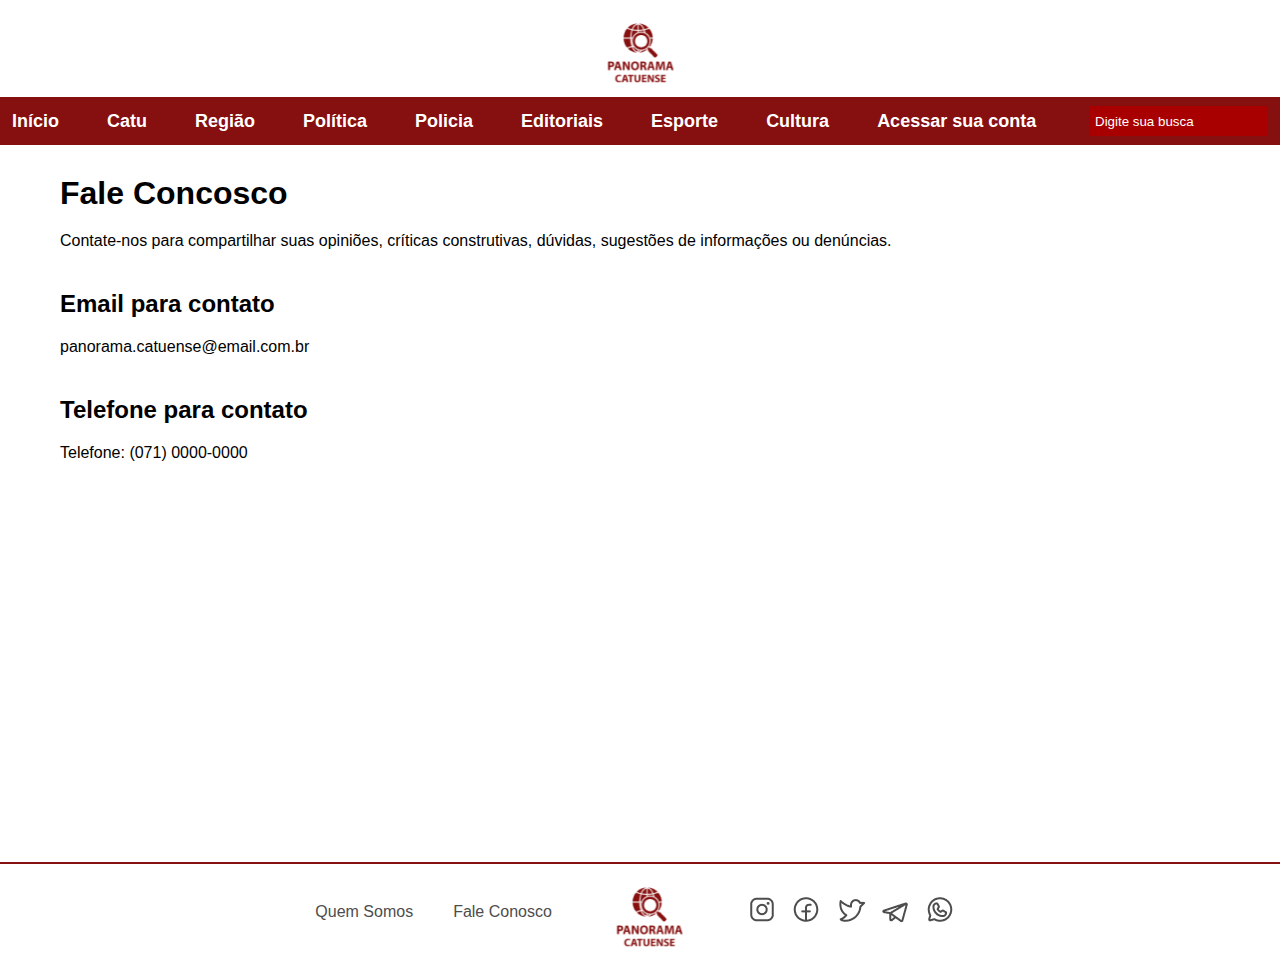
<file: html/fale_conosco.html>
<!DOCTYPE html>
<html lang="pt-br">

<head>
    <meta charset="UTF-8">
    <meta http-equiv="X-UA-Compatible" content="IE=edge">
    <meta name="viewport" content="width=device-width, initial-scale=1.0">
    <meta name="autores" content=" Valter e Álvaro ">
    <meta name="descrição" content="Formas de comunicação com o Panorama Catuense">
    <link rel="stylesheet" href="/css/estilo.css">
    <title> Fale conosco </title>
    
</head>

<body>
    <!-- INÍCIO DA ESTRUTURA DO CABEÇALHO DO PORTAL PANORAMA CATUENSE  -->
    <header class="cabeçalho-panorama-catuense"> 
        <div class="logotipo-superior-portal">
            <a href="/html/index.html"> <img src="/Icones e logotipos/Icones do logotipo/Logotipo Superior.png" alt="Logotipo do portal de notícias Panorama Catuense"> </a>
        </div>
        <nav class="menu-categorias-panorama-catuense"> 
            <ul> 
                <li id="espaçamento_esquerdo_categoria_inicio"> <a href="/html/index.html"> Início </a> </li>
                <li> <a href="/html/catu.html"> Catu </a> </li>
                <li> <a href="/html/região.html"> Região </a> </li>
                <li> <a href="/html/politica.html"> Política </a> </li>
                <li> <a href="/html/policia.html"> Policia </a> </li>
                <li> <a href="/html/editoriais.html"> Editoriais </a> </li>
                <li> <a href="/html/esporte.html"> Esporte </a> </li>
                <li> <a href="/html/cultura.html"> Cultura </a> </li>
                <li id="espaçamento-direito_acessar_conta"> <a href="/html/acessar_conta.html"> Acessar sua conta </a> </li>
            </ul> 
            <form action="" method="get" class="formulário_de_busca">
                <input class="input_do_campo_de_busca" type="text" id="texto-busca" placeholder="Digite sua busca">
            </form>        
        </nav>     
    </header>
    <!-- FIM DA ESTRUTURA DO CABEÇALHO DO PORTAL PANORAMA CATUENSE -->

    <!-- INÍCIO DA ESTRUTURA DO CONTÉUDO FALE CONOSCO -->
    <main id="conteúdo_fale_conosco">
        <section id="seção_fale_conosco">
            <div class="divisória_fale_conosoco">
                <h1 class="titulo_principal_fale_conosoco"> Fale Concosco </h1>
                <p class="parágrafo_fale_conosoco"> Contate-nos para compartilhar suas opiniões, críticas construtivas, dúvidas, sugestões de informações ou denúncias. </p>
                <h2 class="titulo_secundario_email"> Email para contato </h2>
                <p class="parágrafo_email"> panorama.catuense@email.com.br </p>
                <h2 class="titulo_secundario_telefone"> Telefone para contato </h2>
                <p class="parágrafo_telefone"> Telefone: (071) 0000-0000 </p>
            </div>
        </section>
    </main>
    <!-- FIM DA ESTRUTURA DO FALE CONOSCO -->
  
    <!-- INÍCIO DA ESTRUTURA DO RODAPÉ DO PORTAL PANORAMA CATUENSE  -->
    <footer class="rodapé-panorama-catuense">
        <div class="cartao navegação_rodapé">
            <nav class="navegação-rodapé">
                <ul>
                    <li id="colocar_espaçamento_li"> <a href="/html/quem_somos.html"> Quem Somos </a> </li>
                    <li class="retirar_espaçamento_li"> <a href="/html/fale_conosco.html"> Fale Conosco </a> </li>
                </ul>
            </nav>
        </div>

        <div class="cartao logotipo_inferior">
            <a href="/html/index.html"> <img src="/Icones e logotipos/Icones do logotipo/Logotipo Superior.png" alt="Logotipo inferior do portal de notícias Panorama Catuense"> </a>
        </div>

        <div class="cartao redes-sociais">
            <img class="imagens_redes_sociais" src="/Icones e logotipos/Icones das Redes Sociais do Rodapé/InstagramLogo.png" alt="Icone do Instagram">
            <img class="imagens_redes_sociais" src="/Icones e logotipos/Icones das Redes Sociais do Rodapé/FacebookLogo.png" alt="Icone do Facebook">
            <img class="imagens_redes_sociais" src="/Icones e logotipos/Icones das Redes Sociais do Rodapé/TwitterLogo.png" alt="Icone do Twiter">
            <img class="imagens_redes_sociais" src="/Icones e logotipos/Icones das Redes Sociais do Rodapé/TelegramLogo.png" alt="Icone do Telegram">
            <img class="imagens_redes_sociais" src="/Icones e logotipos/Icones das Redes Sociais do Rodapé/WhatsappLogo.png" alt="Icone do Whatsapp">
        </div>
    </footer>
     <!-- FIM DA ESTRUTURA DO RODAPÉ DO PORTAL PANORAMA CATUENSE  -->
</body>
</html>
</file>
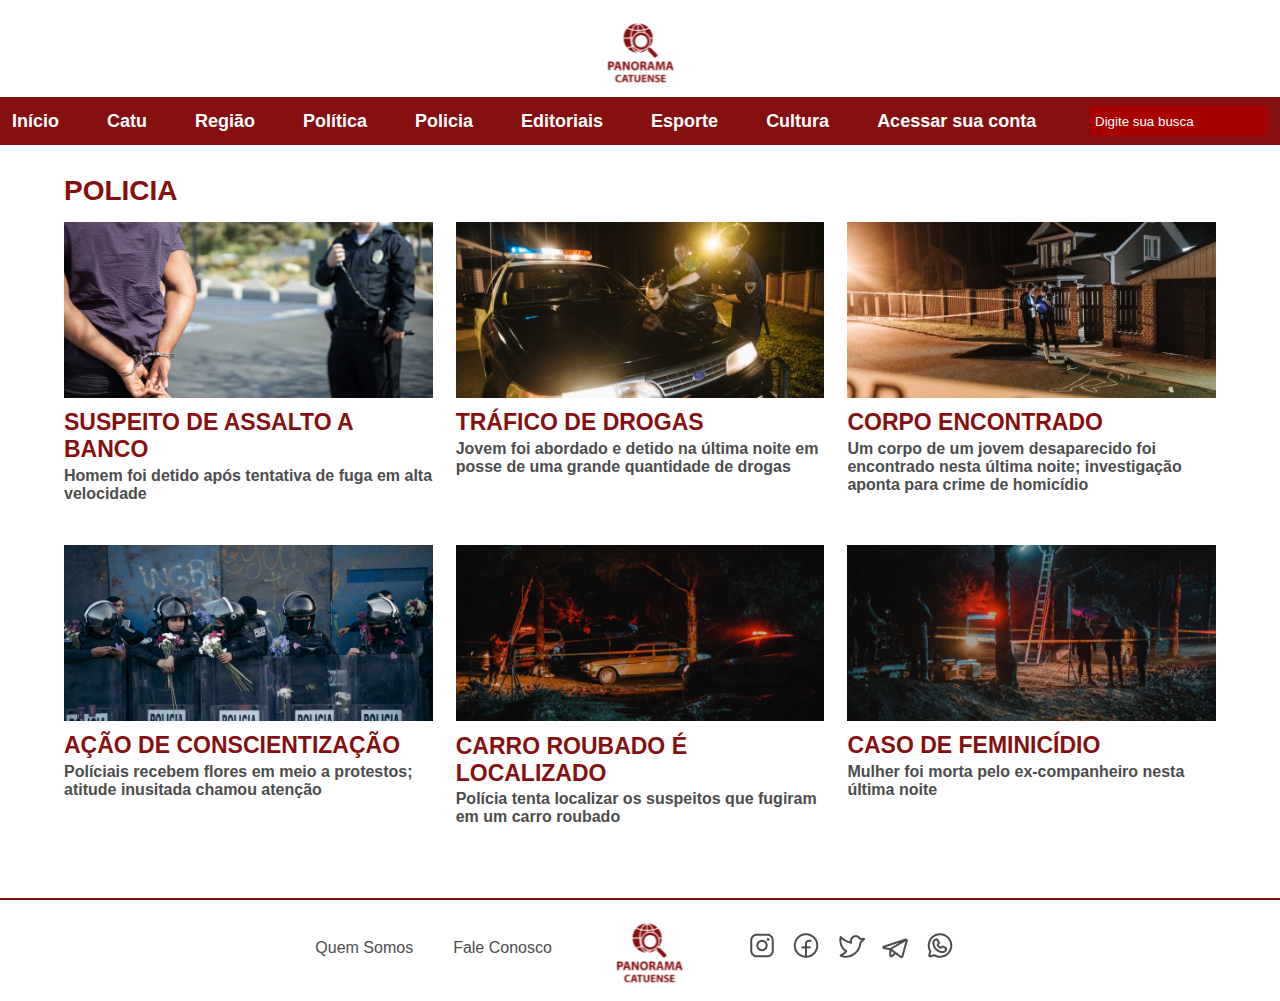
<file: html/policia.html>
<!DOCTYPE html>
<html lang="pt-br">
<head>
    <meta charset="UTF-8">
    <meta http-equiv="X-UA-Compatible" content="IE=edge">
    <meta name="viewport" content="width=device-width, initial-scale=1.0">
    <meta name="descrição" content="Noticías policiais de Catu, Região e Nacional.">
    <meta name="autores" content="Valter e Álvaro">
    <link rel="stylesheet" href="/css/estilo.css">
    <title> Policia </title>
</head>
<body>
    <!-- INÍCIO DA ESTRUTURA DO CABEÇALHO DO PORTAL PANORAMA CATUENSE  -->
    <header class="cabeçalho-panorama-catuense"> 
        <div class="logotipo-superior-portal">
            <a href="index.html"> <img src="/Icones e logotipos/Icones do logotipo/Logotipo Superior.png" alt="Logotipo do portal de notícias Panorama Catuense"> </a>
        </div>
        <nav class="menu-categorias-panorama-catuense"> 
            <ul> 
                <li id="espaçamento_esquerdo_categoria_inicio"> <a href="/html/index.html"> Início </a> </li>
                <li> <a href="/html/catu.html"> Catu </a> </li>
                <li> <a href="/html/região.html"> Região </a> </li>
                <li> <a href="/html/politica.html"> Política </a> </li>
                <li> <a href="/html/policia.html"> Policia </a> </li>
                <li> <a href="/html/editoriais.html"> Editoriais </a> </li>
                <li> <a href="/html/esporte.html"> Esporte </a> </li>
                <li> <a href="/html/cultura.html"> Cultura </a> </li>
                <li id="espaçamento-direito_acessar_conta"> <a href="/html/acessar_conta.html"> Acessar sua conta </a> </li>
            </ul> 
            <form action="" method="get" class="formulário_de_busca">
                <input class="input_do_campo_de_busca" type="text" id="texto-busca" placeholder="Digite sua busca">
            </form>        
        </nav>     
    </header>
    <!-- FIM DA ESTRUTURA DO CABEÇALHO DO PORTAL PANORAMA CATUENSE -->
    
    <!-- INÍCIO do contéudo principal da categoria Policia do portal Panorama Catuense -->
    <main class="conteúdo-principal-do-portal"> 
        <div class="titulo_principal_do_portal"> 
            <h1> Policia </h1>
        </div>
        
        <section class="seção-principal-de-noticias"> 
            <div class="destaque card1">
                <img src="/imagens/imagens_categoria_policia/destaque_1.png"
                alt="Imagem de um policial e um homem com algemas.">
                <h2> Suspeito de assalto a Banco </h2>
                <p> Homem foi detido após tentativa de fuga em alta velocidade </p>
            </div>

            <div class="destaque card2"> 
                <img src="/imagens/imagens_categoria_policia/destaque_2.png"
                alt="Imagem de policiais prendendo um homem sobre o capô do carro de policia.">
                <h2> Tráfico de Drogas </h2>
                <p> Jovem foi abordado e detido na última noite em posse de uma grande quantidade de drogas  </p>
            </div>

            <div class="destaque card3"> 
                <img src="/imagens/imagens_categoria_policia/destaque_3.png"
                alt="Imagem de policiais em frente a uma casa.">
                <h2> Corpo Encontrado </h2>
                <p> Um corpo de um jovem desaparecido foi encontrado nesta última noite; investigação aponta para crime de homicídio </p>
            </div>

            <div class="destaque card4"> 
                <img src="/imagens/imagens_categoria_policia/destaque_4.png" alt="Imagem de policiais femininas com flores em suas mãos.">
                <h2> Ação de Conscientização </h2>
                <p> Políciais recebem flores em meio a protestos; atitude inusitada chamou atenção </p>
            </div>

            <div class="destaque card5"> 
                <img src="/imagens/imagens_categoria_policia/destaque_5.png" alt="Imagem de um carro roubado em uma area sinalizada, em meio a árvores.">
                <h2> Carro Roubado é Localizado </h2>
                <p> Polícia tenta localizar os suspeitos que fugiram em um carro roubado </p>
            </div>

            <div class="destaque card6">
                <img src="/imagens/imagens_categoria_policia/destaque_6.png" alt="Imagem de policiais em uma área sinalizada para investigação de crime.">
                <h2> Caso de Feminicídio </h2>
                <p> Mulher foi morta pelo ex-companheiro nesta última noite </p>
            </div>
        </section>
    </main> 
    <!-- FIM do contéudo principal da categoria Policia do portal Panorama Catuense -->

    <!-- INÍCIO DA ESTRUTURA DO RODAPÉ DO PORTAL PANORAMA CATUENSE  -->
    <footer class="rodapé-panorama-catuense">
        <div class="cartao navegação_rodapé">
            <nav class="navegação-rodapé">
                <ul>
                    <li id="colocar_espaçamento_li"> <a href="/html/quem_somos.html"> Quem Somos </a> </li>
                    <li class="retirar_espaçamento_li"> <a href="/html/fale_conosco.html"> Fale Conosco </a> </li>
                </ul>
            </nav>
        </div>

        <div class="cartao logotipo_inferior">
            <a href="/html/index.html"> <img src="/Icones e logotipos/Icones do logotipo/Logotipo Superior.png" alt="Logotipo inferior do portal de notícias Panorama Catuense"> </a>
        </div>

        <div class="cartao redes-sociais">
            <img class="imagens_redes_sociais" src="/Icones e logotipos/Icones das Redes Sociais do Rodapé/InstagramLogo.png" alt="Icone do Instagram">
            <img class="imagens_redes_sociais" src="/Icones e logotipos/Icones das Redes Sociais do Rodapé/FacebookLogo.png" alt="Icone do Facebook">
            <img class="imagens_redes_sociais" src="/Icones e logotipos/Icones das Redes Sociais do Rodapé/TwitterLogo.png" alt="Icone do Twiter">
            <img class="imagens_redes_sociais" src="/Icones e logotipos/Icones das Redes Sociais do Rodapé/TelegramLogo.png" alt="Icone do Telegram">
            <img class="imagens_redes_sociais" src="/Icones e logotipos/Icones das Redes Sociais do Rodapé/WhatsappLogo.png" alt="Icone do Whatsapp">
        </div>
    </footer>
    <!-- FIM DA ESTRUTURA DO RODAPÉ DO PORTAL PANORAMA CATUENSE  -->
</body>
</html>
</file>
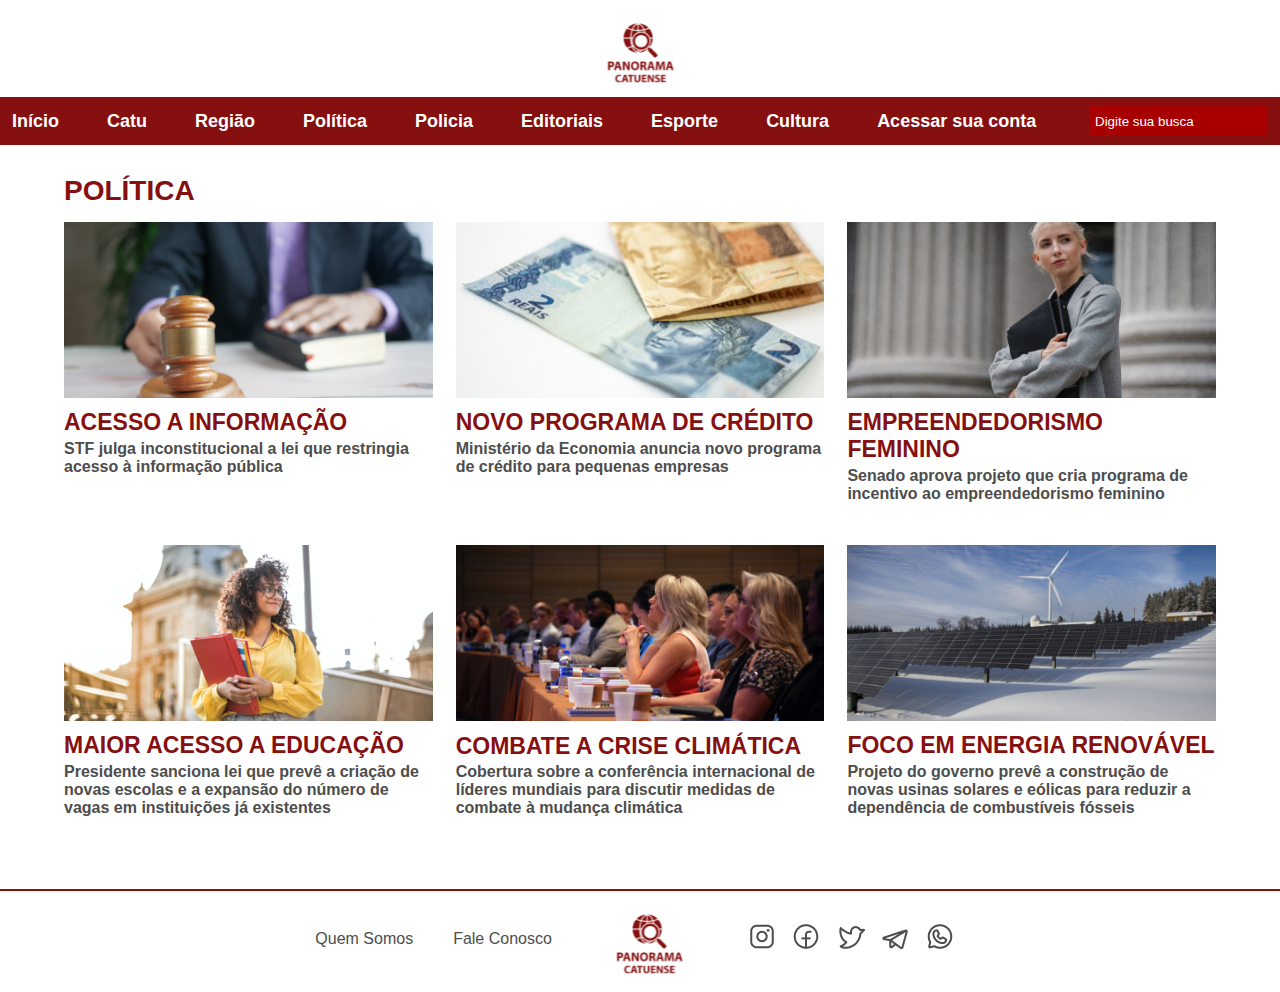
<file: html/politica.html>
<!DOCTYPE html>
<html lang="pt-br">
<head>
    <meta charset="UTF-8">
    <meta http-equiv="X-UA-Compatible" content="IE=edge">
    <meta name="viewport" content="width=device-width, initial-scale=1.0">
    <meta name="descrição" content="Noticías sobre política de Catu, Região e Nacional.">
    <meta name="autores" content="Valter e Álvaro">
    <link rel="stylesheet" href="/css/estilo.css">
    <title> Política </title>
</head>
<body>
    <!-- INÍCIO DA ESTRUTURA DO CABEÇALHO DO PORTAL PANORAMA CATUENSE  -->
    <header class="cabeçalho-panorama-catuense"> 
        <div class="logotipo-superior-portal">
            <a href="/html/index.html"> <img src="/Icones e logotipos/Icones do logotipo/Logotipo Superior.png" alt="Logotipo do portal de notícias Panorama Catuense"> </a>
        </div>
        <nav class="menu-categorias-panorama-catuense"> 
            <ul> 
                <li id="espaçamento_esquerdo_categoria_inicio"> <a href="/html/index.html"> Início </a> </li>
                <li> <a href="/html/catu.html"> Catu </a> </li>
                <li> <a href="/html/região.html"> Região </a> </li>
                <li> <a href="/html/politica.html"> Política </a> </li>
                <li> <a href="/html/policia.html"> Policia </a> </li>
                <li> <a href="/html/editoriais.html"> Editoriais </a> </li>
                <li> <a href="/html/esporte.html"> Esporte </a> </li>
                <li> <a href="/html/cultura.html"> Cultura </a> </li>
                <li id="espaçamento-direito_acessar_conta"> <a href="/html/acessar_conta.html"> Acessar sua conta </a> </li>
            </ul> 
            <form action="" method="get" class="formulário_de_busca">
                <input class="input_do_campo_de_busca" type="text" id="texto-busca" placeholder="Digite sua busca">
            </form>        
        </nav>     
    </header>
    <!-- FIM DA ESTRUTURA DO CABEÇALHO DO PORTAL PANORAMA CATUENSE -->
    
    <!-- INÍCIO do contéudo principal da categoria Politica Panorama Catuense -->
    <main class="conteúdo-principal-do-portal"> 
        <div class="titulo_principal_do_portal"> 
            <h1> Política </h1>
        </div>
        
        <section class="seção-principal-de-noticias"> 
            <div class="destaque card1">
                <img src="/imagens/imagens_categoria_politica/destaque_1.png"
                alt="Imagem de um martelo de juiz de madeira.">
                <h2> Acesso a Informação </h2>
                <p> STF julga inconstitucional a lei que restringia acesso à informação pública </p>
            </div>

            <div class="destaque card2"> 
                <img src="/imagens/imagens_categoria_politica/destaque_2.png"
                alt="Imagem de notas de R$2,00 e R$50,00 reais.">
                <h2> Novo Programa de Crédito </h2>
                <p> Ministério da Economia anuncia novo programa de crédito para pequenas empresas </p>
            </div>

            <div class="destaque card3"> 
                <img src="/imagens/imagens_categoria_politica/destaque_3.png"
                alt="Imagem de uma mulher carrengando uma pasta de documentos.">
                <h2> Empreendedorismo Feminino </h2>
                <p> Senado aprova projeto que cria programa de incentivo ao empreendedorismo feminino </p>
            </div>

            <div class="destaque card4"> 
                <img src="/imagens/imagens_categoria_politica/destaque_4.png" alt="Imagem de um mulher carregando livros e cadernos.">
                <h2> Maior Acesso a Educação </h2>
                <p> Presidente sanciona lei que  prevê a criação de novas escolas e a expansão do número de vagas em instituições já existentes </p>
            </div>

            <div class="destaque card5"> 
                <img src="/imagens/imagens_categoria_politica/destaque_5.png" alt="Imagem de uma reunião com homens e mulheres.">
                <h2> Combate a Crise Climática </h2>
                <p> Cobertura sobre a conferência internacional de líderes mundiais para discutir medidas de combate à mudança climática </p>
            </div>

            <div class="destaque card6">
                <img src="/imagens/imagens_categoria_politica/destaque_6.png" alt="Imagem de placas de energia solar e uma turbina eólica.">
                <h2> Foco em Energia Renovável </h2>
                <p> Projeto do governo prevê a construção de novas usinas solares e eólicas para reduzir a dependência de combustíveis fósseis </p>
            </div>
        </section>
    </main> 
    <!-- FIM do contéudo principal da categoria Politica do portal Panorama Catuense -->

    <!-- INÍCIO DA ESTRUTURA DO RODAPÉ DO PORTAL PANORAMA CATUENSE  -->
    <footer class="rodapé-panorama-catuense">
        <div class="cartao navegação_rodapé">
            <nav class="navegação-rodapé">
                <ul>
                    <li id="colocar_espaçamento_li"> <a href="/html/quem_somos.html"> Quem Somos </a> </li>
                    <li class="retirar_espaçamento_li"> <a href="/html/fale_conosco.html"> Fale Conosco </a> </li>
                </ul>
            </nav>
        </div>

        <div class="cartao logotipo_inferior">
            <a href="/html/index.html"> <img src="/Icones e logotipos/Icones do logotipo/Logotipo Superior.png" alt="Logotipo inferior do portal de notícias Panorama Catuense"> </a>
        </div>

        <div class="cartao redes-sociais">
            <img class="imagens_redes_sociais" src="/Icones e logotipos/Icones das Redes Sociais do Rodapé/InstagramLogo.png" alt="Icone do Instagram">
            <img class="imagens_redes_sociais" src="/Icones e logotipos/Icones das Redes Sociais do Rodapé/FacebookLogo.png" alt="Icone do Facebook">
            <img class="imagens_redes_sociais" src="/Icones e logotipos/Icones das Redes Sociais do Rodapé/TwitterLogo.png" alt="Icone do Twiter">
            <img class="imagens_redes_sociais" src="/Icones e logotipos/Icones das Redes Sociais do Rodapé/TelegramLogo.png" alt="Icone do Telegram">
            <img class="imagens_redes_sociais" src="/Icones e logotipos/Icones das Redes Sociais do Rodapé/WhatsappLogo.png" alt="Icone do Whatsapp">
        </div>
    </footer>
    <!-- FIM DA ESTRUTURA DO RODAPÉ DO PORTAL PANORAMA CATUENSE  -->
</body>
</html>
</file>
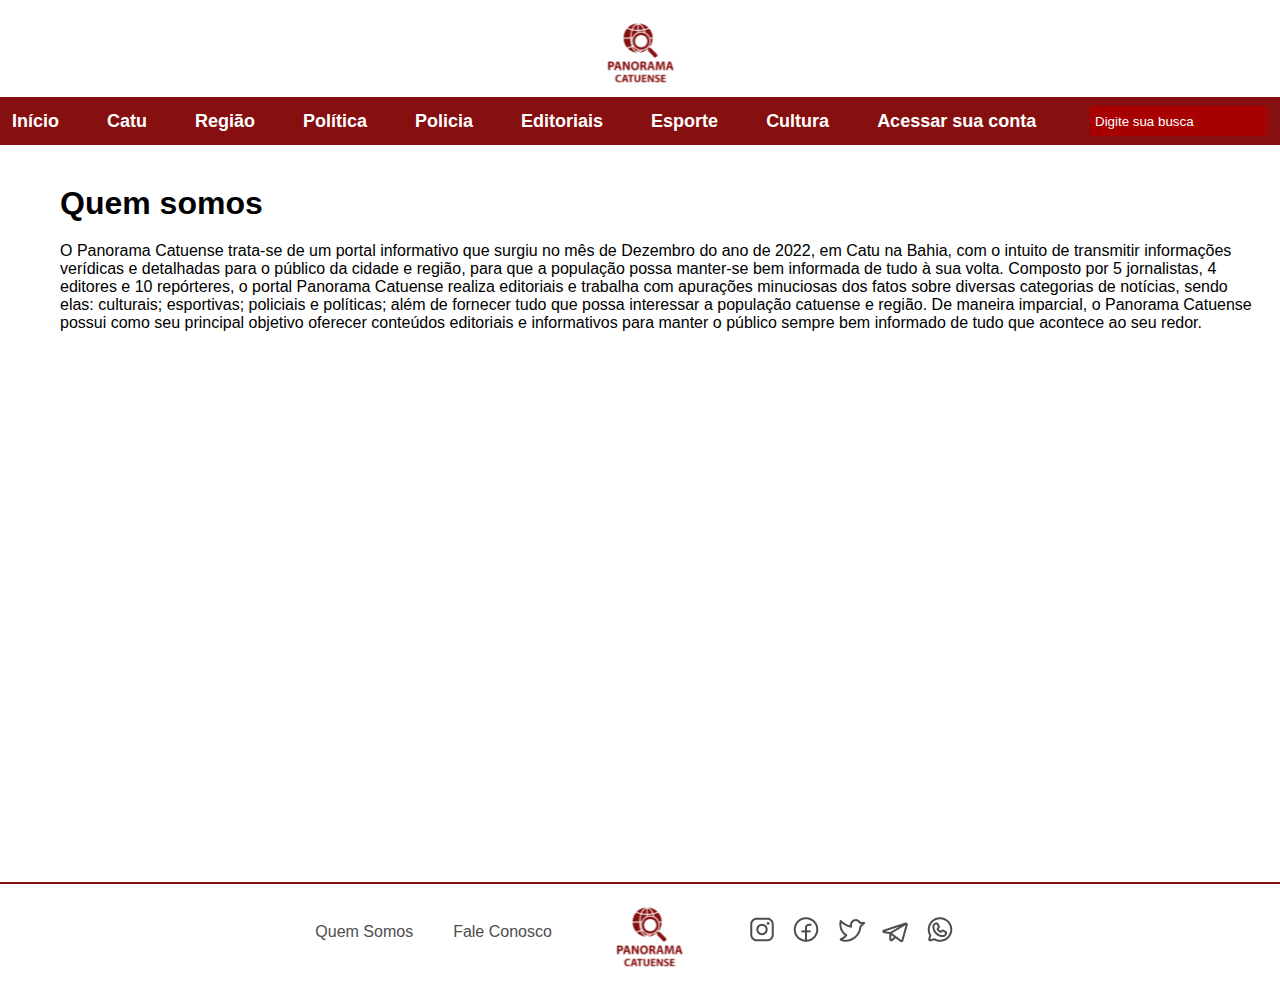
<file: html/quem_somos.html>
<!DOCTYPE html>
<html lang="pt-br">

<head>
    <meta charset="UTF-8">
    <meta http-equiv="X-UA-Compatible" content="IE=edge">
    <meta name="viewport" content="width=device-width, initial-scale=1.0">
    <meta name="autores" content=" Valter e Álvaro ">
    <meta name="description" content="Descrição do portal de notícias Panorama Catuense.">
    <link rel="stylesheet" href="/css/estilo.css">
    <title> Quem somos </title>
    
</head>

<body>
  <!-- INÍCIO DA ESTRUTURA DO CABEÇALHO DO PORTAL PANORAMA CATUENSE  -->
     <header class="cabeçalho-panorama-catuense"> 
        <div class="logotipo-superior-portal">
            <a href="/html/index.html"> <img src="/Icones e logotipos/Icones do logotipo/Logotipo Superior.png" alt="Logotipo do portal de notícias Panorama Catuense"> </a>
        </div>
        <nav class="menu-categorias-panorama-catuense"> 
            <ul> 
                <li id="espaçamento_esquerdo_categoria_inicio"> <a href="/html/index.html"> Início </a> </li>
                <li> <a href="/html/catu.html"> Catu </a> </li>
                <li> <a href="/html/região.html"> Região </a> </li>
                <li> <a href="/html/politica.html"> Política </a> </li>
                <li> <a href="/html/policia.html"> Policia </a> </li>
                <li> <a href="/html/editoriais.html"> Editoriais </a> </li>
                <li> <a href="/html/esporte.html"> Esporte </a> </li>
                <li> <a href="/html/cultura.html"> Cultura </a> </li>
                <li id="espaçamento-direito_acessar_conta"> <a href="/html/acessar_conta.html"> Acessar sua conta </a> </li>
            </ul> 
            <form action="" method="get" class="formulário_de_busca">
                <input class="input_do_campo_de_busca" type="text" id="texto-busca" placeholder="Digite sua busca">
            </form>        
        </nav>     
    </header>
    <!-- FIM DA ESTRUTURA DO CABEÇALHO DO PORTAL PANORAMA CATUENSE -->
    
    <!-- INÍCIO DA ESTRUTURA DO CONTÉUDO QUEM SOMOS -->
    <main id="conteúdo_quem_somos">
        <section id="seção_quem_somos">
            <div class="divisória_quem somos">
                <h1 class="titulo_principal_quem_somos"> Quem somos </h1>
                <p class="parágrafo_quem_somos"> O Panorama Catuense trata-se de um portal informativo que surgiu no mês de
                Dezembro do ano de 2022, em Catu na Bahia, com o intuito de transmitir informações verídicas e
                detalhadas para o público da cidade e região, para que a população possa manter-se bem informada de tudo
                à sua volta. Composto por 5 jornalistas, 4 editores e 10 repórteres, o portal Panorama Catuense realiza
                editoriais e trabalha com apurações minuciosas dos fatos sobre diversas categorias de notícias, sendo
                elas: culturais; esportivas; policiais e políticas; além de fornecer tudo que possa interessar a
                população catuense e região. De maneira imparcial, o Panorama Catuense possui como seu principal
                objetivo oferecer conteúdos editoriais e informativos para manter o público sempre bem informado de tudo
                que acontece ao seu redor. </p>
            </div>
        </section>
    </main>
    <!-- FIM DA ESTRUTURA DO QUEM SOMOS -->
    
      <!-- INÍCIO DA ESTRUTURA DO RODAPÉ DO PORTAL PANORAMA CATUENSE  -->
    <footer class="rodapé-panorama-catuense">
        <div class="cartao navegação_rodapé">
            <nav class="navegação-rodapé">
                <ul>
                    <li id="colocar_espaçamento_li"> <a href="/html/quem_somos.html"> Quem Somos </a> </li>
                    <li class="retirar_espaçamento_li"> <a href="/html/fale_conosco.html"> Fale Conosco </a> </li>
                </ul>
            </nav>
        </div>


        <div class="cartao logotipo_inferior">
            <a href="/html/index.html"> <img src="/Icones e logotipos/Icones do logotipo/Logotipo Superior.png" alt="Logotipo inferior do portal de notícias Panorama Catuense"> </a>
        </div>

        <div class="cartao redes-sociais">
            <img class="imagens_redes_sociais" src="/Icones e logotipos/Icones das Redes Sociais do Rodapé/InstagramLogo.png" alt="Icone do Instagram">
            <img class="imagens_redes_sociais" src="/Icones e logotipos/Icones das Redes Sociais do Rodapé/FacebookLogo.png" alt="Icone do Facebook">
            <img class="imagens_redes_sociais" src="/Icones e logotipos/Icones das Redes Sociais do Rodapé/TwitterLogo.png" alt="Icone do Twiter">
            <img class="imagens_redes_sociais" src="/Icones e logotipos/Icones das Redes Sociais do Rodapé/TelegramLogo.png" alt="Icone do Telegram">
            <img class="imagens_redes_sociais" src="/Icones e logotipos/Icones das Redes Sociais do Rodapé/WhatsappLogo.png" alt="Icone do Whatsapp">
        </div>
    </footer>
     <!-- FIM DA ESTRUTURA DO RODAPÉ DO PORTAL PANORAMA CATUENSE  -->
</body>
</html>
</file>
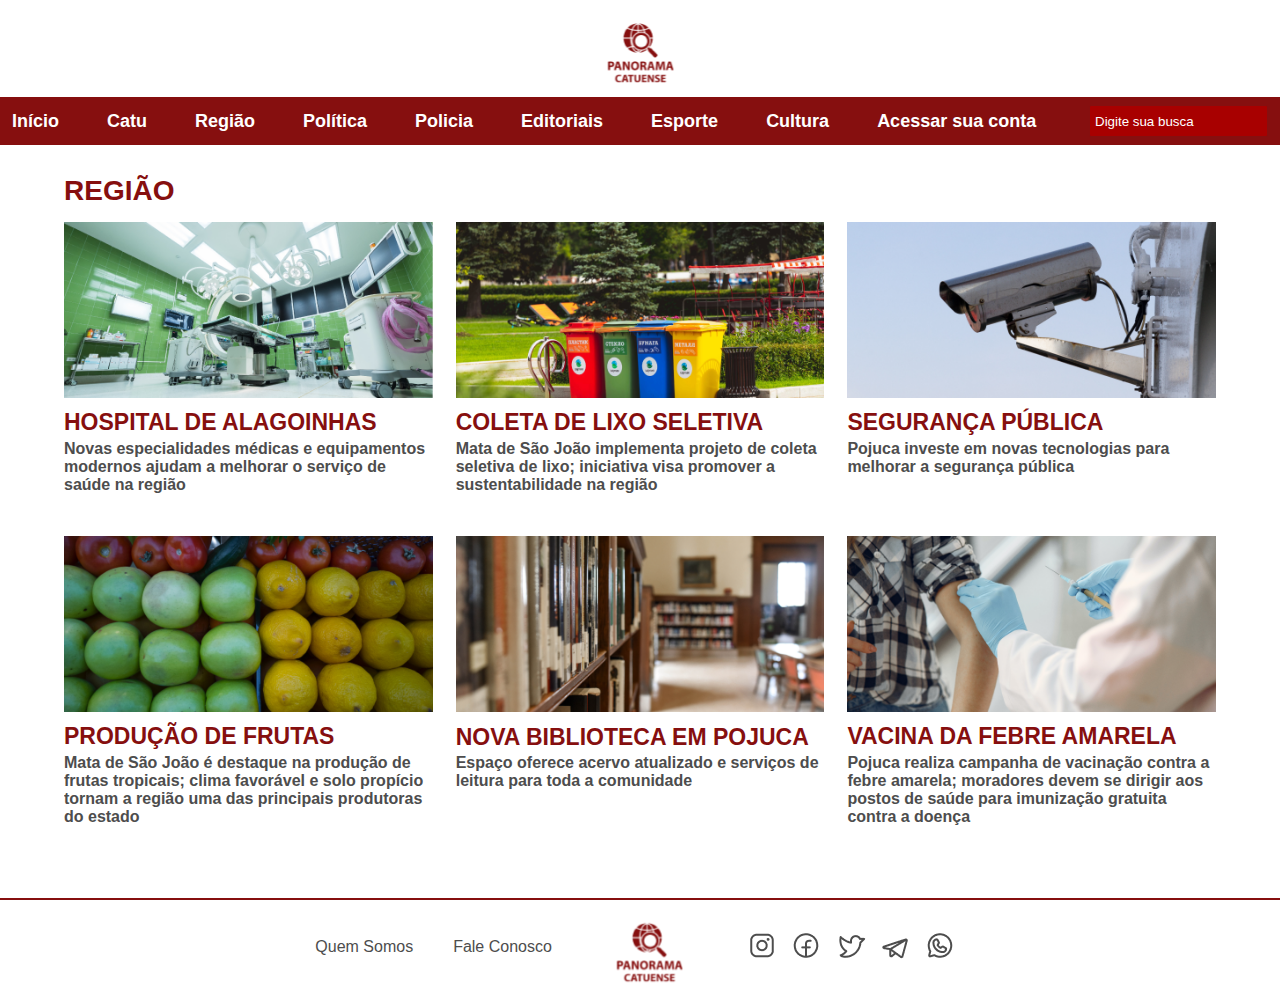
<file: html/região.html>
<!DOCTYPE html>
<html lang="pt-br">
<head>
    <meta charset="UTF-8">
    <meta http-equiv="X-UA-Compatible" content="IE=edge">
    <meta name="viewport" content="width=device-width, initial-scale=1.0">
    <meta name="autores" content="Valter Filho e Álvaro">
    <meta name="descrição" content="Principais notícias da Região de Catu">
    <link rel="stylesheet" href="/css/estilo.css">
    <title> Região </title>
</head>
<body>
    <!-- INÍCIO DA ESTRUTURA DO CABEÇALHO DO PORTAL PANORAMA CATUENSE  -->
    <header class="cabeçalho-panorama-catuense"> 
        <div class="logotipo-superior-portal">
            <a href="/html/index.html"> <img src="/Icones e logotipos/Icones do logotipo/Logotipo Superior.png" alt="Logotipo do portal de notícias Panorama Catuense"> </a>
        </div>
        <nav class="menu-categorias-panorama-catuense"> 
            <ul> 
                <li id="espaçamento_esquerdo_categoria_inicio"> <a href="/html/index.html"> Início </a> </li>
                <li> <a href="/html/catu.html"> Catu </a> </li>
                <li> <a href="/html/região.html"> Região </a> </li>
                <li> <a href="/html/politica.html"> Política </a> </li>
                <li> <a href="/html/policia.html"> Policia </a> </li>
                <li> <a href="/html/editoriais.html"> Editoriais </a> </li>
                <li> <a href="/html/esporte.html"> Esporte </a> </li>
                <li> <a href="/html/cultura.html"> Cultura </a> </li>
                <li id="espaçamento-direito_acessar_conta"> <a href="/html/acessar_conta.html"> Acessar sua conta </a> </li>
            </ul> 
            <form action="" method="get" class="formulário_de_busca">
                <input class="input_do_campo_de_busca" type="text" id="texto-busca" placeholder="Digite sua busca">
            </form>        
        </nav>     
    </header>
    <!-- FIM DA ESTRUTURA DO CABEÇALHO DO PORTAL PANORAMA CATUENSE -->
    
    <!-- INÍCIO do contéudo principal da categoria Região do portal Panorama Catuense -->
    <main class="conteúdo-principal-do-portal"> 
        <div class="titulo_principal_do_portal"> 
            <h1> Região </h1>
        </div>
        
        <section class="seção-principal-de-noticias"> 
            <div class="destaque card1">
                <img src="/imagens/imagens_categoria_regiao/destaque_1.png"
                alt="Imagem de uma sala de cirurgia.">
                <h2> Hospital de Alagoinhas </h2>
                <p> Novas especialidades médicas e equipamentos modernos ajudam a melhorar o serviço de saúde na região </p>
            </div>

            <div class="destaque card2"> 
                <img src="/imagens/imagens_categoria_regiao/destaque_2.png"
                alt="Imagem de lixeiras de coleta seletiva de lixo.">
                <h2> Coleta de Lixo Seletiva </h2>
                <p> Mata de São João implementa projeto de coleta seletiva de lixo; iniciativa visa promover a sustentabilidade na região </p>
            </div>

            <div class="destaque card3"> 
                <img src="/imagens/imagens_categoria_regiao/destaque_3.png"
                alt="Imagem de uma câmera de fiscalização.">
                <h2> Segurança Pública </h2>
                <p> Pojuca investe em novas tecnologias para melhorar a segurança pública </p>
            </div>

            <div class="destaque card4"> 
                <img src="/imagens/imagens_categoria_regiao/destaque_4.png" alt="Imagem de frutas separadas.">
                <h2> Produção de Frutas </h2>
                <p> Mata de São João é destaque na produção de frutas tropicais; clima favorável e solo propício tornam a região uma das principais produtoras do estado </p>
            </div>

            <div class="destaque card5"> 
                <img src="/imagens/imagens_categoria_regiao/destaque_5.png" alt="Imagem interna de uma biblioteca.">
                <h2> Nova Biblioteca em Pojuca </h2>
                <p> Espaço oferece acervo atualizado e serviços de leitura para toda a comunidade </p>
            </div>

            <div class="destaque card6">
                <img src="/imagens/imagens_categoria_regiao/destaque_6.png" alt="Imagem de uma vacinação contra a febre amarela.">
                <h2> Vacina da Febre Amarela </h2>
                <p> Pojuca realiza campanha de vacinação contra a febre amarela; moradores devem se dirigir aos postos de saúde para imunização gratuita contra a doença </p>
            </div>
        </section>
    </main> 
    <!-- FIM do contéudo principal do portal Panorama Catuense -->

    <!-- INÍCIO DA ESTRUTURA DO RODAPÉ DO PORTAL PANORAMA CATUENSE  -->
    <footer class="rodapé-panorama-catuense">
        <div class="cartao navegação_rodapé">
            <nav class="navegação-rodapé">
                <ul>
                    <li id="colocar_espaçamento_li"> <a href="/html/quem_somos.html"> Quem Somos </a> </li>
                    <li class="retirar_espaçamento_li"> <a href="/html/fale_conosco.html"> Fale Conosco </a> </li>
                </ul>
            </nav>
        </div>

        <div class="cartao logotipo_inferior">
            <a href="/html/index.html"> <img src="/Icones e logotipos/Icones do logotipo/Logotipo Superior.png" alt="Logotipo inferior do portal de notícias Panorama Catuense"> </a>
        </div>

        <div class="cartao redes-sociais">
            <img class="imagens_redes_sociais" src="/Icones e logotipos/Icones das Redes Sociais do Rodapé/InstagramLogo.png" alt="Icone do Instagram">
            <img class="imagens_redes_sociais" src="/Icones e logotipos/Icones das Redes Sociais do Rodapé/FacebookLogo.png" alt="Icone do Facebook">
            <img class="imagens_redes_sociais" src="/Icones e logotipos/Icones das Redes Sociais do Rodapé/TwitterLogo.png" alt="Icone do Twiter">
            <img class="imagens_redes_sociais" src="/Icones e logotipos/Icones das Redes Sociais do Rodapé/TelegramLogo.png" alt="Icone do Telegram">
            <img class="imagens_redes_sociais" src="/Icones e logotipos/Icones das Redes Sociais do Rodapé/WhatsappLogo.png" alt="Icone do Whatsapp">
        </div>
    </footer>
    <!-- FIM DA ESTRUTURA DO RODAPÉ DO PORTAL PANORAMA CATUENSE  -->
</body>
</html>
</file>
<file: css/estilo.css>
/* SELETOR UNIVERSAL */
* { 
    margin: 0; /* ESPAÇAMENTO FORA DO ELEMENTO: 0 */ 
    padding: 0; /* ESPAÇAMENTO DENTRO DO ELEMENTO: 0 */ 
    box-sizing: border-box; /* TAMANHO TOTAL DO ELEMENTO JÁ INCLUI SUAS BORDAS E MARGENS */
}

/* SELETOR DO CORPO DA PÁGINA */
body {

    font-family: Arial, Helvetica, sans-serif; /* TIPO DE FONTE DAS LETRAS */
    background-color: #fff; /* COR DE FUNDO DO CORPO DA PÁGINA */

}


/* INÍCIO DOS ESTILOS DO CABEÇALHO DA PÁGINA INÍCIAL DO PANORAMA CATUENSE */
.cabeçalho-panorama-catuense { /* invocando a classe do header */
   
    display: flex; /* essa propriedade define o container(header) como flexivel, permitindo deixar os elementos filho dele organizados horizontalmente  */
    flex-direction: column; /* essa propriedade define a direção em que os elementos dentro do header (container flex) irão se alinhar em seu eixo principal, nesse caso em formato vertical */
    align-items: center; /* essa propriedade define como os elementos filho desse header são alinhados ao longo do eixo transversal, nesse caso no centro do header */
    margin-bottom: 30px;

}

.logotipo-superior-portal { /* invocando a classe da div que tem a logotipo superior dentro */
    width: 195px; /* largura da div (container) que armazena a img dentro */
    height: 97px /* altura da div (container) que armazena a img dentro */
}

.logotipo-superior-portal img { /* invocando a classe da div que tem a logotipo superior dentro */
    width: 100%; /* largura da imagem dentro da div */
}

.menu-categorias-panorama-catuense { /* invocando a classe da nav do cabeçalho e que servirá como container dos seus elementos filhos */
    
    width: 100%; /* o container nav usará 100% da largura da tela */
    display: flex;
    justify-content: center;
    align-items: center;
    max-width: 100%;
    min-height: 3rem; /* o container nav usará 46px de altura da tela */
    background-color: #860F0F;
}

.menu-categorias-panorama-catuense ul {

    list-style: none; /* estilo da lista: nenhum */

    display: flex;
    flex-direction: row;
    flex-wrap: wrap;
    justify-content: center;
    align-items: center;
    gap: 3rem;

}

#espaçamento-direito_acessar_conta {
    margin-right: 3.3rem;
}

.menu-categorias-panorama-catuense a {

    text-decoration: none; /* propriedade com valor none, para retirar as decorações do texto (como a cor azul padrão de links) */
    color: #fff; /* cor do texto */
    font-size: 18px; /* tamanho da fonte dos textos nas tags a 18px */
    font-weight: bold; /* tipo negrito nos textos das tags a */

}


/* Estilos do menu de navegação e do espaço de comentários para dispositivos com largura de 1280px e altura de 720px */
@media screen and (width: 975px) and (height: 608px) {
   
    .menu-categorias-panorama-catuense ul {
    
        list-style: none; /* estilo da lista: nenhum */
    
        display: flex;
        flex-direction: row;
        flex-wrap: nowrap;
        justify-content: center;
        align-items: center;
        gap: 1rem;
    
    }
    
    #espaçamento-direito_acessar_conta {
        margin-right: 2.5rem;
    }
    
    .menu-categorias-panorama-catuense a {

        text-decoration: none; /* propriedade com valor none, para retirar as decorações do texto (como a cor azul padrão de links) */
        color: #fff; /* cor do texto */
        font-size: 16px; /* tamanho da fonte dos textos nas tags a 18px */
        font-weight: bold; /* tipo negrito nos textos das tags a */
    
    }

    .input_do_campo_de_busca {

        width: 1rem;
        height: 2rem;
        background-color: #A80000;
        border: 1px solid #860F0F;
        border-radius: 2px;
        color: #fff;
    }
    

    .imagem_da_materia_relacionada_a_principal {
        width: 100%;
    }
    
    .imagem_da_matéria_principal_aberta {
        width: 100%;
    }  
    
    #titulo_comentários {
        font-size: 10px;
        font-weight: bold;
    }
    .comentários {
        width: 60%;
        margin-bottom: 20px;
    }
        
}


/* Estilos do menu de navegação e do espaço de comentários para dispositivos com largura de 1280px e altura de 720px */
@media screen and (min-width: 1300px) and (min-height: 810px) {
   
    .menu-categorias-panorama-catuense ul {
    
        list-style: none; /* estilo da lista: nenhum */
    
        display: flex;
        flex-direction: row;
        flex-wrap: wrap;
        justify-content: center;
        align-items: center;
        gap: 2rem;
    
    }
    
    #espaçamento-direito_acessar_conta {
        margin-right: 8.5rem;
    }
    
    .imagem_da_materia_relacionada_a_principal {
        width: 100%;
    }
    
    .imagem_da_matéria_principal_aberta {
        width: 100%;
    }  
    
    .comentários {
        width: 60%;
        margin-bottom: 20px;
    }
        
}


/* Estilos do menu de navegação e do espaço de comentários para dispositivos com largura de 1280px e altura de 720px */
@media screen and (min-width: 1440px) and (min-height: 1024px) {
   
    .menu-categorias-panorama-catuense ul {
    
        list-style: none; /* estilo da lista: nenhum */
    
        display: flex;
        flex-direction: row;
        flex-wrap: wrap;
        justify-content: center;
        align-items: center;
        gap: 3rem;
    
    }
    
    #espaçamento-direito_acessar_conta {
        margin-right: 8.5rem;
    }
    
    .imagem_da_materia_relacionada_a_principal {
        width: 100%;
    }
    
    .imagem_da_matéria_principal_aberta {
        width: 100%;
    }  
    
    .comentários {
        width: 60%;
        margin-bottom: 20px;
    }
        
}


/* Estilos do menu de navegação e do espaço de comentários para dispositivos com largura de 1920px e altura de 1080px */
@media screen and (min-width: 1900px) and (min-height: 1080px) {
   
.menu-categorias-panorama-catuense ul {

    list-style: none; /* estilo da lista: nenhum */

    display: flex;
    flex-direction: row;
    flex-wrap: nowrap;
    justify-content: center;
    align-items: center;
    gap: 4rem;

}

#espaçamento-direito_acessar_conta {
    margin-right: 27rem;
}

.imagem_da_materia_relacionada_a_principal {
    width: 100%;
}

.imagem_da_matéria_principal_aberta {
    width: 100%;
}  

.comentários {
    width: 60%;
    margin-bottom: 20px;
}
    
}
/* FIM dos estilos do menu de navegação e do espaço de comentários para dispositivos com largura de 1920px e altura de 1080px */

.formulário_de_busca {

    display: flex;
    align-items: center;
    justify-content: flex-end;
}

.input_do_campo_de_busca {

    width: 100%;
    height: 2rem;
    background-color: #A80000;
    border: 1px solid #860F0F;
    border-radius: 2px;
    color: #fff;
}

#texto-busca::placeholder {
    color: #fff;
    padding: 5px;
}
/* FIM DOS ESTILOS DO CABEÇALHO DO PORTAL PANORAMA CATUENSE /*


/* INÍCIOS DOS ESTILOS DO CONTEÚDO PRINCIPAL DA PÁGINA INICIAL E DAS CATEGORIAS DE NOTÍCIAS DO PANORAMA CATUENSE */ 
.conteúdo-principal-do-portal {
    
    width: 90%; /* largura do container (main) com o conteúdo principal */
    margin: auto; /* margem automática */ 
    display: flex;
    flex-direction: column;
    justify-content: space-between;
    overflow: auto;
    
}

/* Estilos do tiítulo principal */
.titulo_principal_do_portal {
    
    width: 330px;
    height: 34px;
    flex-direction: column;
    margin-bottom: 13px;

}

.titulo_principal_do_portal h1 {

    text-transform: uppercase; /* propriedade que define a fonte como maiusculo */
    font-size: 28px;
    color: #860F0F;
}
/* Estilos do titulo principal */

.seção-principal-de-noticias {

    display: flex;
    flex-wrap: wrap;
    justify-content: space-between;
}

.destaque {

    width: 32%;
    margin-bottom: 42px;
    
}

.destaque img {
    
    width: 100%;
    height: auto;
}

.destaque h2 {
    font-size: 23px;
    font-weight: bold;
    color: #860F0F;
    text-transform: uppercase;

    margin-top: 2%;
    margin-bottom: 1%;
}

.destaque a {
    text-decoration: none;
}
.destaque p {
    font-size: 16px;
    font-weight: bold;
    color: #4D4D4D;
}

/* FIM DOS ESTILOS DA PÁGINA INICIAL DO PANORAMA CATUENSE */


/* INÍCIO DOS ESTILOS DO CONTEÚDO PRINCIPAL DA PÁGINA CAMPEONATO DE FUTEBOL NO PORTAL PANORAMA CATUENSE */
#conteúdo_principal_da_pagina_com_matéria_aberta {
    width: 90%;
    margin: auto;
    margin-top: 20px;

    display: flex;
    flex-direction: row;
    flex-wrap: wrap;
}


#seção_da_matéria_principal_aberta {
    width: 60%;
    overflow: auto;
}

#contéudo_relacionado_a_matéria_aberta {
    margin-left: 6%;
    width: 34%;
    display: flex;
    flex-direction: column;
    flex-wrap: wrap;
    justify-content: flex-start;
    align-content: center;
    overflow: auto;
}

.imagem_da_materia_relacionada_a_principal {
    max-width: 100%;
}

.titulo_principal_da_materia_aberta {
    font-size: 28px;
    font-weight: bold;
    padding-bottom: 18px;
    text-transform: uppercase;
}

.divisória_com_materia_principal_aberta {
    width: 100%;
}

.subtitulo_da_materia_aberta {
    font-size: 16px;
    font-weight: normal;
    padding-bottom: 31px;
}

.parágrafo_autor_da_matéria_principal {
    font-size: 14px;
    padding-bottom: 31px;
}

.imagem_da_matéria_principal_aberta {
    max-width: 100%;
}  

.divisória_com_titulo_noticias_relacionadas {
    margin-bottom: 5%;
}

.divisória_com_titulo_noticias_relacionadas h2 {
    font-size: 22px;
    color: #860F0F;
    text-transform: uppercase;
}

.divisória_com_materia_relacionada_a_principal {
    width: 100%;
    margin-bottom: 15%;
}

.titulo_da_matéria_relacionada_a_principal {
    font-size: 22px;
    font-weight: bold;
    text-transform: uppercase;
    color: #860F0F;
    margin-top: 13px;
}

.subtitulo_da_matéria_relacionada_a_principal {
    font-size: 16px;
    color: #4D4D4D;
    margin-top: 6px;
}

.legenda_da_imagem_da_matéria_principal {
    text-align: center;
    padding-bottom: 30px;
}


#conteúdo_principal_independente {
    width: 100%;
    margin-top: 27px;
}

#conteúdo_principal_independente h3 {
    font-size: 24px;
    font-weight: bold;
}

.comentários {
    width: 60%;
    margin-bottom: 20px;
}

#texto_de_comentário {
    margin-top: 8px;
    width: 100%;
    height: 47px;
    border: solid 1px #6A6868;
}

.botão_de_enviar_comentário {

    width: 100%;
    height: 34px;

    display: flex;
    flex-direction: column;
    margin-top: 17px;
    align-items: center;
    justify-content: center;
    border: solid 1px #6A6868;
}

/* FIM DOS ESTILOS DO CONTEÚDO PRINCIPAL DA PÁGINA CAMPEONATO DE FUTEBOL NO PORTAL PANORAMA CATUENSE */


/*INÍCIO DOS ESTILOS DO CONTEÚDO QUEM SOMOS*/
.titulo_principal_quem_somos{
    margin-left: 60px;
    padding-top: 10px;
}
.parágrafo_quem_somos{
    margin-left: 60px;
    padding-top: 20px;
    padding-right: 20px;
    margin-bottom: 550px;
}
/* FIM DOS ESTILOS DO CONTEÚDO QUEM SOMOS */

/* INÍCIO DOS ESTILOS DO CONTEÚDO FALE CONOSCO */
.divisória_fale_conosoco{
    margin-left: 60px;
}
.titulo_principal_fale_conosoco{
    margin-bottom: 20px;
}
.parágrafo_fale_conosoco{
    margin-bottom: 40px;
}
.titulo_secundario_email{
    margin-bottom: 20px;
}
.parágrafo_email{
    margin-bottom: 40px;
}
.titulo_secundario_telefone{
    margin-bottom: 20px;
}
.parágrafo_telefone{
    margin-bottom: 400px;
}
/* FIM DOS ESTILOS DO CONTEÚDO FALE CONOSCO */

/* INÍCIO DOS ESTILOS DO CONTEÚDO PRINCIPAL DA TELA DE LOGIN DO PANORAMA CATUENSE */
#conteúdo_principal_da_página_de_login {
    width: 30%;
    margin-left: auto;
    margin-right: auto;
    margin-top: 5%;
    margin-bottom: 5%;
}

.divisória_do_titulo_principal_login {
    display: flex;
    flex-direction: column;
    justify-content: flex-start;
    align-items: center;
    margin-top: 2%;
    margin-bottom: 6%;
}

.divisória_do_titulo_principal_login h1 {
    font-size: 20px;
    font-weight: normal;
}

.divisórias_do_campo_email_e_senha {
    width: 100%;
    margin-bottom: 10%;

    display: flex;
    flex-direction: column;
}

.divisórias_do_campo_email_e_senha h2 {
    font-weight: normal;
    font-size: 16px;
    padding-bottom: 2%;  
}

.divisórias_do_campo_email_e_senha input {
    width: 100%;
    height: 6vh;
    border: solid 1px #4D4D4D;
}

.divisórias_do_campo_email_e_senha a {
    display: flex;
    flex-direction: column;
    justify-content: flex-start;
    align-items: center;

    text-decoration: none;
    color: #000;
    padding-top: 5%;
}

.affordance_botão_entrar {
    width: 100%;
    height: 6vh;
    background-color: #860F0F;
    border: solid 1px #9C9C9C;
    margin-bottom: 10%;
}

.affordance_botão_entrar a {
    text-decoration: none;
    color: #fff;
    font-size: 16px;
}

.divisória_do_titulo_cadastrar_se {
    text-align: center;
    margin-bottom: 10%;
}

.divisória_do_titulo_cadastrar_se a {
    text-decoration: none;
    color: #000;
    font-size: 16px; 
}

.divisórias_gmail_e_facebook {
    width: 55%;
    min-height: 7vh;
    margin: auto;
    border: solid 1px rgba(134, 131, 131, 0.5);
    margin-bottom: 5%;

    display: flex;
    justify-content: center;
    align-items: center;
}

.divisórias_gmail_e_facebook a {
    text-decoration: none;
    color: #000;
    padding-left: 13px;
    padding-right: 5px;
}


.icone_do_login_com_gmail {

    width: 13%;
    margin-right: 10px;
    vertical-align: middle; /* propriedade para alinhar verticalmente um elemento inline em relação aos elementos pai ou irmãos; middle alinha ao meio da altura do elemento pai */ 
}

.icone_do_login_com_facebook {

    width: 8%;
    vertical-align: middle;
    margin-right: 10px;
    
}

/* FIM DOS ESTILOS DO CONTEÚDO PRINCIPAL DA TELA DE LOGIN DO PANORAMA CATUENSE */

/* INÍCIO DOS ESTILOS DO RODAPÉ DO PORTAL PANORAMA CATUENSE */
.rodapé-panorama-catuense {
    width: 100%;
    margin-top: 30px;
    border-top: 2px solid #860F0F;

    display: flex;
    justify-content: center;
    align-items: center;
    flex-wrap: wrap;
}

.navegação-rodapé li {
    list-style-type: none;
}

#colocar_espaçamento_li {
    padding-right: 40px;
    padding-left: 70px;
}

.navegação-rodapé a {
    font-size: 16px;
    text-decoration: none;
    color: #4D4D4D;
}

.navegação-rodapé ul{

    list-style: none;
    display: flex;
    flex-direction: row;
    align-items: flex-start;
    justify-content: space-between;

}

.logotipo_inferior {
    width: 195px;
    height: 95px;
}

.logotipo_inferior img {
    width: 100%; 
}

.redes-sociais {
    padding-right: 70px;
}

.imagens_redes_sociais {
    padding-right: 10px;
}
/* FIM DOS ESTILOS DO RODAPÉ DO PANORAMA CATUENSE */
</file>
